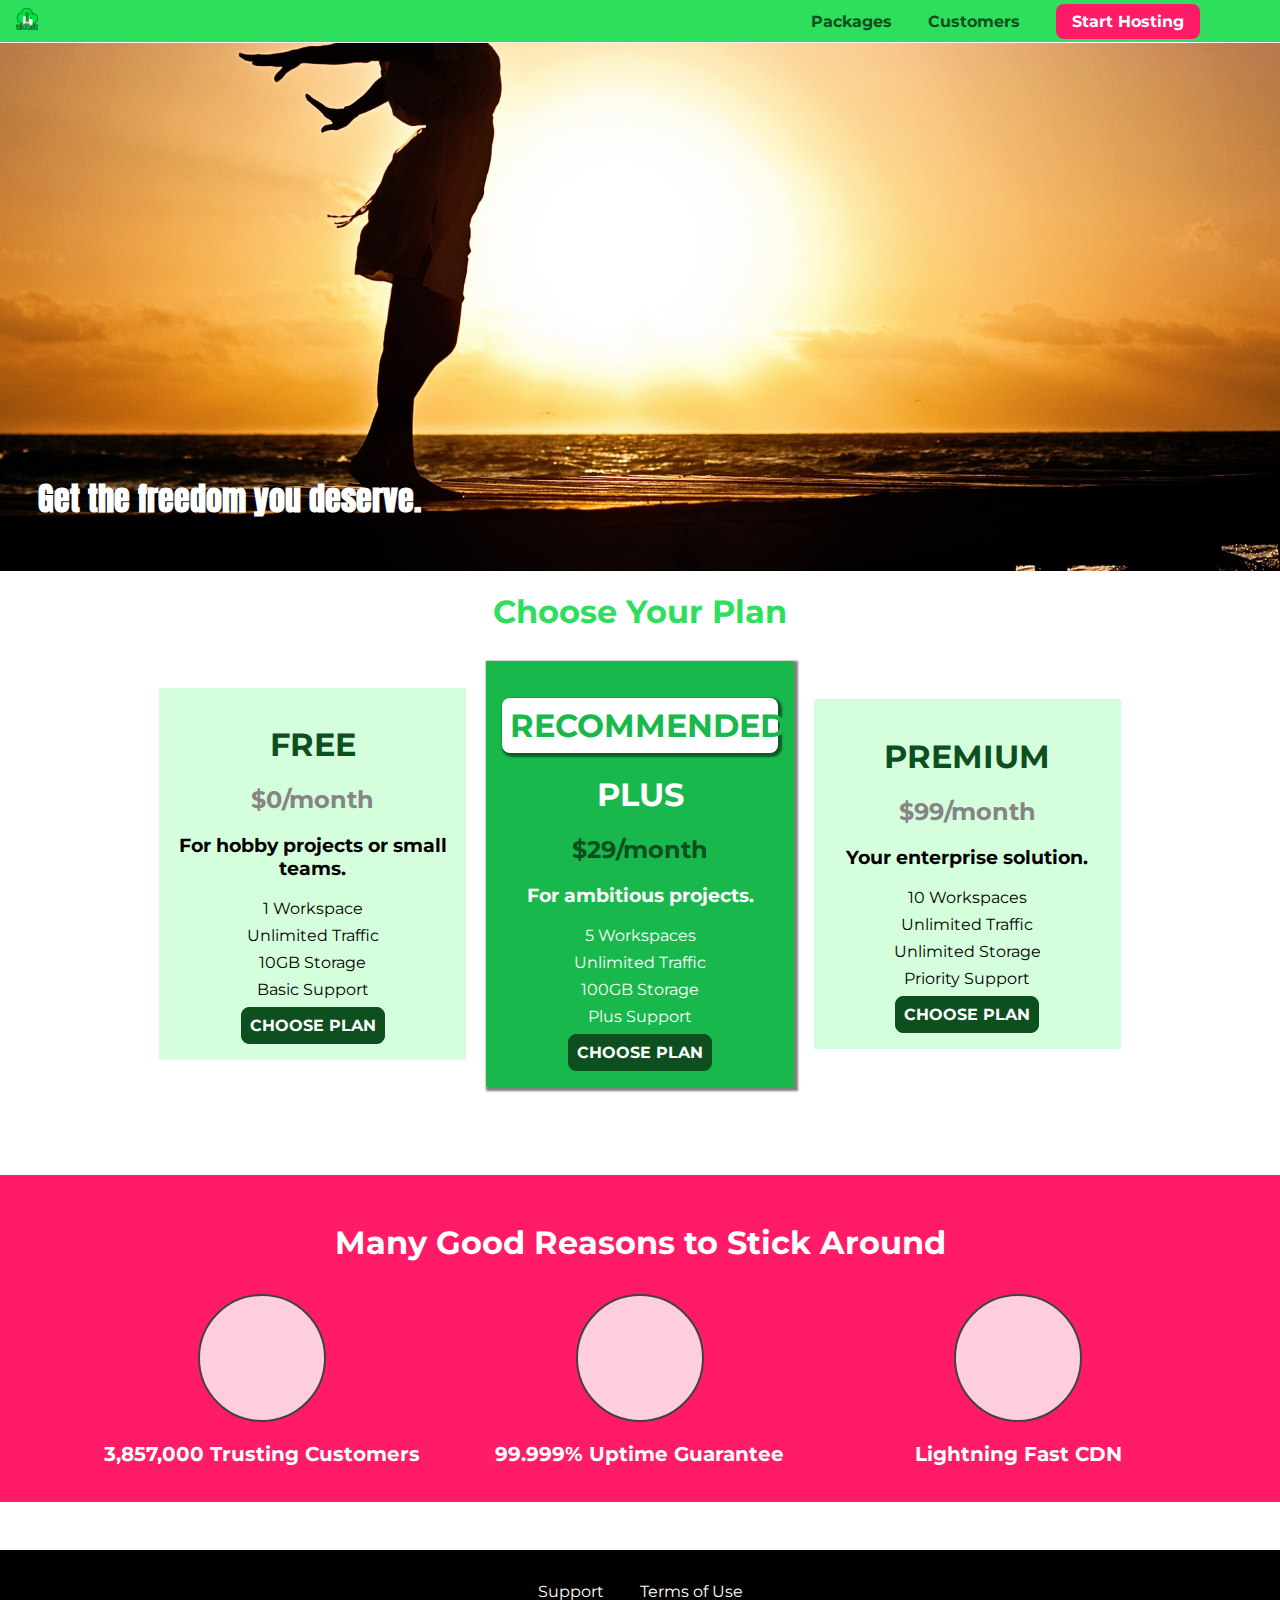
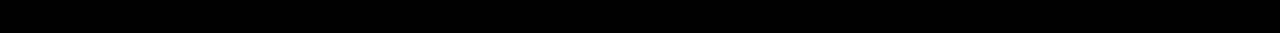
<file: background-images-02-using-the-background-shorthand-finished/index.html>
<!DOCTYPE html>
<html lang="en">
  <head>
    <meta charset="UTF-8" />
    <meta http-equiv="X-UA-Compatible" content="ie=edge" />
    <title>uHost</title>
    <link rel="shortcut icon" href="favicon.png" />
    <link
      href="https://fonts.googleapis.com/css?family=Anton"
      rel="stylesheet"
    />
    <link
      href="https://fonts.googleapis.com/css?family=Montserrat:400,700"
      rel="stylesheet"
    />
    <link rel="stylesheet" href="shared.css" />
    <link rel="stylesheet" href="main.css" />
  </head>

  <body>
    <header class="main-header">
      <div>
        <a href="index.html" class="main-header__brand">
          <img src="images/uhost-icon.png" alt="uHost" />
        </a>
      </div>
      <nav class="main-nav">
        <ul class="main-nav__items">
          <li class="main-nav__item">
            <a href="packages/index.html">Packages</a>
          </li>
          <li class="main-nav__item">
            <a href="customers/index.html">Customers</a>
          </li>
          <li class="main-nav__item main-nav__item--cta">
            <a href="start-hosting/index.html">Start Hosting</a>
          </li>
        </ul>
      </nav>
    </header>
    <main>
      <section id="product-overview">
        <h1>Get the freedom you deserve.</h1>
      </section>
      <section id="plans">
        <h1 class="section-title">Choose Your Plan</h1>
        <div class="plan__list">
          <article class="plan">
            <h1 class="plan__title">FREE</h1>
            <h2 class="plan__price">$0/month</h2>
            <h3>For hobby projects or small teams.</h3>
            <ul class="plan__features">
              <li class="plan__feature">1 Workspace</li>
              <li class="plan__feature">Unlimited Traffic</li>
              <li class="plan__feature">10GB Storage</li>
              <li class="plan__feature">Basic Support</li>
            </ul>
            <div>
              <button class="button">CHOOSE PLAN</button>
            </div>
          </article>
          <article class="plan plan--highlighted">
            <h1 class="plan__annotation">RECOMMENDED</h1>
            <h1 class="plan__title">PLUS</h1>
            <h2 class="plan__price">$29/month</h2>
            <h3>For ambitious projects.</h3>
            <ul class="plan__features">
              <li class="plan__feature">5 Workspaces</li>
              <li class="plan__feature">Unlimited Traffic</li>
              <li class="plan__feature">100GB Storage</li>
              <li class="plan__feature">Plus Support</li>
            </ul>
            <div>
              <button class="button">CHOOSE PLAN</button>
            </div>
          </article>
          <article class="plan">
            <h1 class="plan__title">PREMIUM</h1>
            <h2 class="plan__price">$99/month</h2>
            <h3>Your enterprise solution.</h3>
            <ul class="plan__features">
              <li class="plan__feature">10 Workspaces</li>
              <li class="plan__feature">Unlimited Traffic</li>
              <li class="plan__feature">Unlimited Storage</li>
              <li class="plan__feature">Priority Support</li>
            </ul>
            <div>
              <button class="button">CHOOSE PLAN</button>
            </div>
          </article>
        </div>
      </section>
      <section id="key-features">
        <h1 class="section-title">Many Good Reasons to Stick Around</h1>
        <ul class="key-feature__list">
          <li class="key-feature">
            <div class="key-feature__image"></div>
            <p class="key-feature__description">3,857,000 Trusting Customers</p>
          </li>
          <li class="key-feature">
            <div class="key-feature__image"></div>
            <p class="key-feature__description">99.999% Uptime Guarantee</p>
          </li>
          <li class="key-feature">
            <div class="key-feature__image"></div>
            <p class="key-feature__description">Lightning Fast CDN</p>
          </li>
        </ul>
      </section>
    </main>
    <footer class="main-footer">
      <nav>
        <ul class="main-footer__links">
          <li class="main-footer__link">
            <a href="#">Support</a>
          </li>
          <li class="main-footer__link">
            <a href="#">Terms of Use</a>
          </li>
        </ul>
      </nav>
    </footer>
  </body>
</html>
</file>
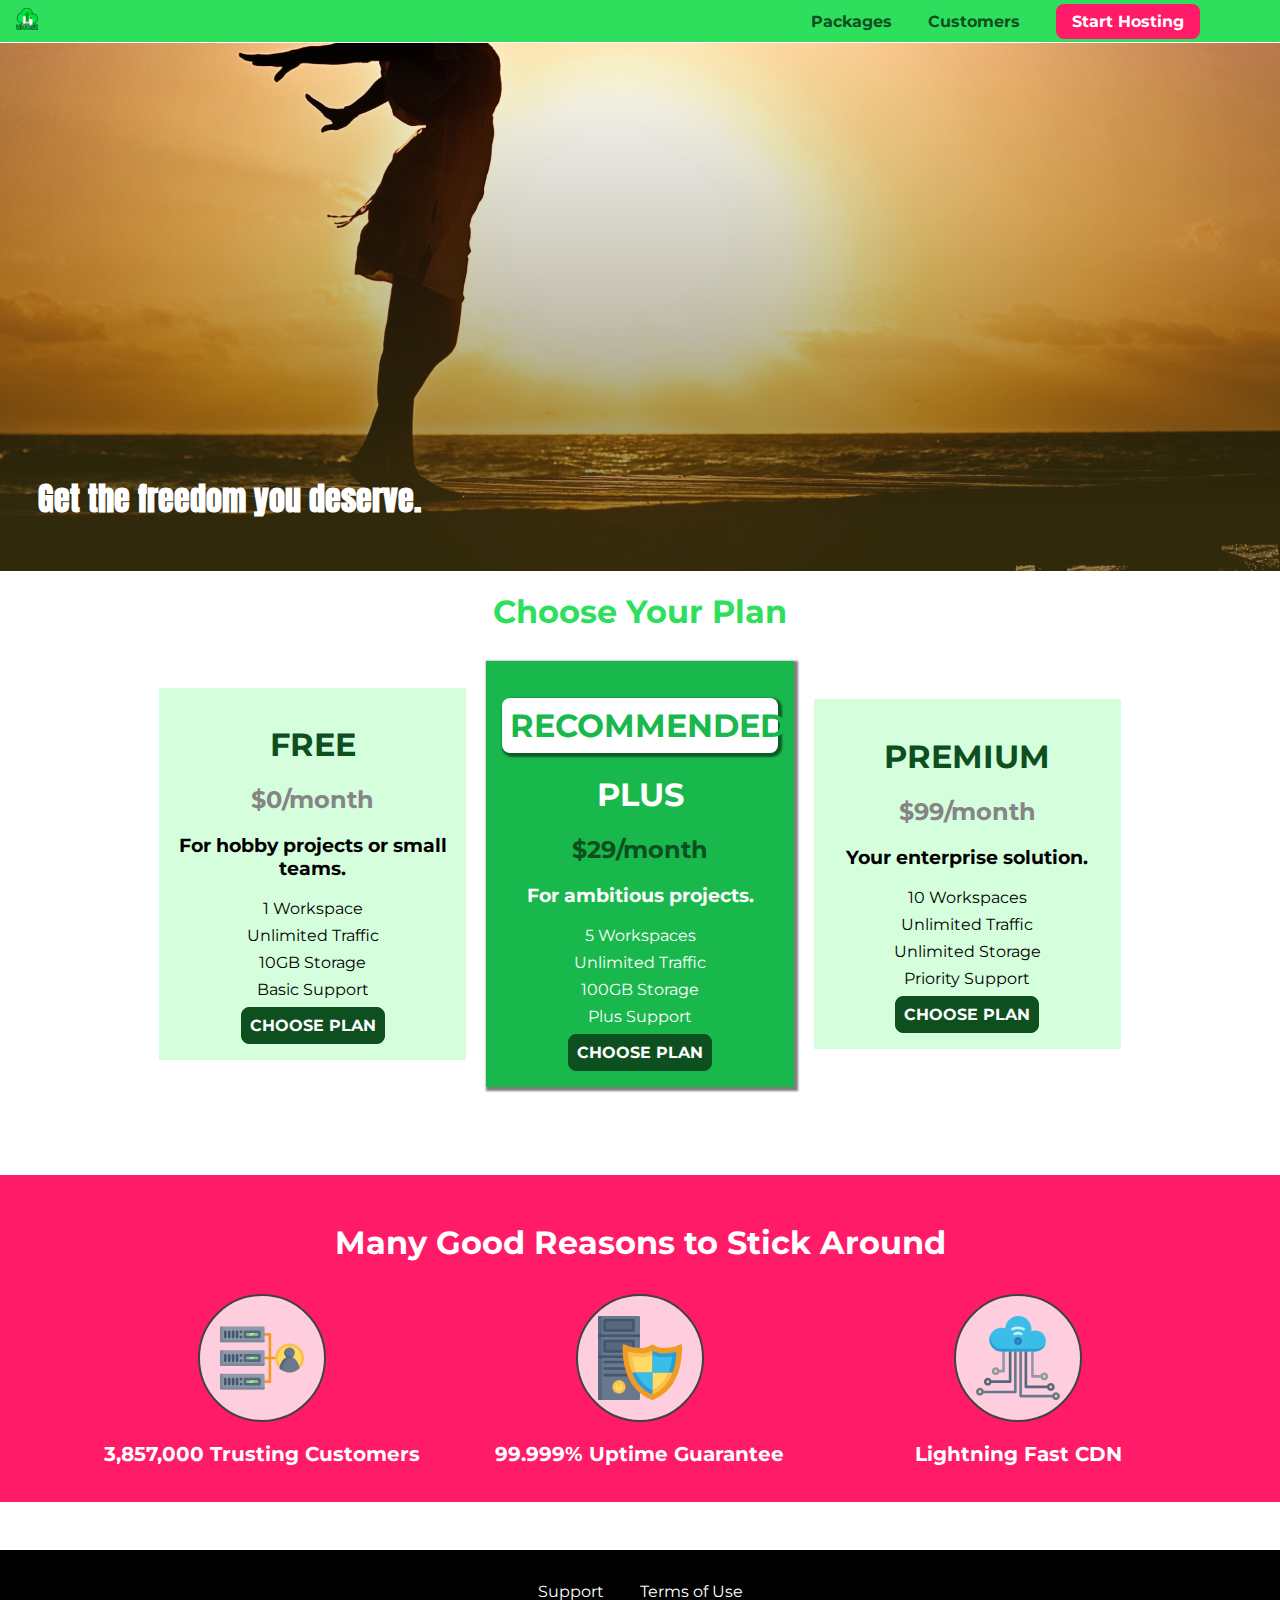
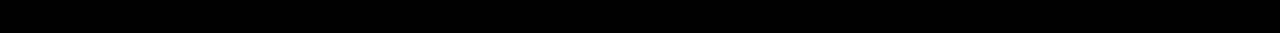
<file: background-images-04-adding-customer-page-finished/index.html>
<!DOCTYPE html>
<html lang="en">
  <head>
    <meta charset="UTF-8" />
    <meta http-equiv="X-UA-Compatible" content="ie=edge" />
    <title>uHost</title>
    <link rel="shortcut icon" href="favicon.png" />
    <link
      href="https://fonts.googleapis.com/css?family=Anton"
      rel="stylesheet"
    />
    <link
      href="https://fonts.googleapis.com/css?family=Montserrat:400,700"
      rel="stylesheet"
    />
    <link rel="stylesheet" href="shared.css" />
    <link rel="stylesheet" href="main.css" />
  </head>

  <body>
    <header class="main-header">
      <div>
        <a href="index.html" class="main-header__brand">
          <img
            src="images/uhost-icon.png"
            alt="uHost - Your favorite hosting company"
          />
        </a>
      </div>
      <nav class="main-nav">
        <ul class="main-nav__items">
          <li class="main-nav__item">
            <a href="packages/index.html">Packages</a>
          </li>
          <li class="main-nav__item">
            <a href="customers/index.html">Customers</a>
          </li>
          <li class="main-nav__item main-nav__item--cta">
            <a href="start-hosting/index.html">Start Hosting</a>
          </li>
        </ul>
      </nav>
    </header>
    <main>
      <section id="product-overview">
        <h1>Get the freedom you deserve.</h1>
      </section>
      <section id="plans">
        <h1 class="section-title">Choose Your Plan</h1>
        <div class="plan__list">
          <article class="plan">
            <h1 class="plan__title">FREE</h1>
            <h2 class="plan__price">$0/month</h2>
            <h3>For hobby projects or small teams.</h3>
            <ul class="plan__features">
              <li class="plan__feature">1 Workspace</li>
              <li class="plan__feature">Unlimited Traffic</li>
              <li class="plan__feature">10GB Storage</li>
              <li class="plan__feature">Basic Support</li>
            </ul>
            <div>
              <button class="button">CHOOSE PLAN</button>
            </div>
          </article>
          <article class="plan plan--highlighted">
            <h1 class="plan__annotation">RECOMMENDED</h1>
            <h1 class="plan__title">PLUS</h1>
            <h2 class="plan__price">$29/month</h2>
            <h3>For ambitious projects.</h3>
            <ul class="plan__features">
              <li class="plan__feature">5 Workspaces</li>
              <li class="plan__feature">Unlimited Traffic</li>
              <li class="plan__feature">100GB Storage</li>
              <li class="plan__feature">Plus Support</li>
            </ul>
            <div>
              <button class="button">CHOOSE PLAN</button>
            </div>
          </article>
          <article class="plan">
            <h1 class="plan__title">PREMIUM</h1>
            <h2 class="plan__price">$99/month</h2>
            <h3>Your enterprise solution.</h3>
            <ul class="plan__features">
              <li class="plan__feature">10 Workspaces</li>
              <li class="plan__feature">Unlimited Traffic</li>
              <li class="plan__feature">Unlimited Storage</li>
              <li class="plan__feature">Priority Support</li>
            </ul>
            <div>
              <button class="button">CHOOSE PLAN</button>
            </div>
          </article>
        </div>
      </section>
      <section id="key-features">
        <h1 class="section-title">Many Good Reasons to Stick Around</h1>
        <ul class="key-feature__list">
          <li class="key-feature">
            <div class="key-feature__image">
              <svg viewBox="0 0 512 512">
                <path
                  style="fill: #f09b24"
                  d="M344,248h-32V112c0-4.418-3.582-8-8-8h-40c-4.418,0-8,3.582-8,8s3.582,8,8,8h32v128h-32  c-4.418,0-8,3.582-8,8s3.582,8,8,8h32v128h-32c-4.418,0-8,3.582-8,8s3.582,8,8,8h40c4.418,0,8-3.582,8-8V264h32c4.418,0,8-3.582,8-8  S348.418,248,344,248z"
                />
                <path
                  style="fill: #8e9aa9"
                  d="M264,64H8c-4.418,0-8,3.582-8,8v80c0,4.418,3.582,8,8,8h256c4.418,0,8-3.582,8-8V72  C272,67.582,268.418,64,264,64z"
                />
                <path
                  style="fill: #7c899b"
                  d="M24,144c-4.418,0-8-3.582-8-8V64H8c-4.418,0-8,3.582-8,8v80c0,4.418,3.582,8,8,8h256  c4.418,0,8-3.582,8-8v-8H24z"
                />
                <rect
                  x="152"
                  y="96"
                  style="fill: #b8e3a8"
                  width="88"
                  height="32"
                />
                <g>
                  <polygon
                    style="fill: #7ec97d"
                    points="152,96 152,128 166,128 198,96  "
                  />
                  <polygon
                    style="fill: #7ec97d"
                    points="220,96 188,128 240,128 240,96  "
                  />
                </g>
                <path
                  style="fill: #56677e"
                  d="M240,136h-88c-4.418,0-8-3.582-8-8V96c0-4.418,3.582-8,8-8h88c4.418,0,8,3.582,8,8v32  C248,132.418,244.418,136,240,136z M160,120h72v-16h-72V120z"
                />
                <g>
                  <path
                    style="fill: #435670"
                    d="M32,136c-4.418,0-8-3.582-8-8V96c0-4.418,3.582-8,8-8s8,3.582,8,8v32C40,132.418,36.418,136,32,136z   "
                  />
                  <path
                    style="fill: #435670"
                    d="M56,136c-4.418,0-8-3.582-8-8V96c0-4.418,3.582-8,8-8s8,3.582,8,8v32C64,132.418,60.418,136,56,136z   "
                  />
                  <path
                    style="fill: #435670"
                    d="M80,136c-4.418,0-8-3.582-8-8V96c0-4.418,3.582-8,8-8s8,3.582,8,8v32C88,132.418,84.418,136,80,136z   "
                  />
                  <path
                    style="fill: #435670"
                    d="M104,136c-4.418,0-8-3.582-8-8V96c0-4.418,3.582-8,8-8s8,3.582,8,8v32   C112,132.418,108.418,136,104,136z"
                  />
                  <path
                    style="fill: #435670"
                    d="M128,105c-4.418,0-8-3.582-8-8v-1c0-4.418,3.582-8,8-8s8,3.582,8,8v1   C136,101.418,132.418,105,128,105z"
                  />
                  <path
                    style="fill: #435670"
                    d="M128,136c-4.418,0-8-3.582-8-8v-1c0-4.418,3.582-8,8-8s8,3.582,8,8v1   C136,132.418,132.418,136,128,136z"
                  />
                </g>
                <path
                  style="fill: #8e9aa9"
                  d="M264,208H8c-4.418,0-8,3.582-8,8v80c0,4.418,3.582,8,8,8h256c4.418,0,8-3.582,8-8v-80  C272,211.582,268.418,208,264,208z"
                />
                <path
                  style="fill: #7c899b"
                  d="M24,288c-4.418,0-8-3.582-8-8v-72H8c-4.418,0-8,3.582-8,8v80c0,4.418,3.582,8,8,8h256  c4.418,0,8-3.582,8-8v-8H24z"
                />
                <rect
                  x="152"
                  y="240"
                  style="fill: #b8e3a8"
                  width="88"
                  height="32"
                />
                <g>
                  <polygon
                    style="fill: #7ec97d"
                    points="152,240 152,272 166,272 198,240  "
                  />
                  <polygon
                    style="fill: #7ec97d"
                    points="220,240 188,272 240,272 240,240  "
                  />
                </g>
                <path
                  style="fill: #56677e"
                  d="M240,280h-88c-4.418,0-8-3.582-8-8v-32c0-4.418,3.582-8,8-8h88c4.418,0,8,3.582,8,8v32  C248,276.418,244.418,280,240,280z M160,264h72v-16h-72V264z"
                />
                <g>
                  <path
                    style="fill: #435670"
                    d="M32,280c-4.418,0-8-3.582-8-8v-32c0-4.418,3.582-8,8-8s8,3.582,8,8v32C40,276.418,36.418,280,32,280   z"
                  />
                  <path
                    style="fill: #435670"
                    d="M56,280c-4.418,0-8-3.582-8-8v-32c0-4.418,3.582-8,8-8s8,3.582,8,8v32C64,276.418,60.418,280,56,280   z"
                  />
                  <path
                    style="fill: #435670"
                    d="M80,280c-4.418,0-8-3.582-8-8v-32c0-4.418,3.582-8,8-8s8,3.582,8,8v32C88,276.418,84.418,280,80,280   z"
                  />
                  <path
                    style="fill: #435670"
                    d="M104,280c-4.418,0-8-3.582-8-8v-32c0-4.418,3.582-8,8-8s8,3.582,8,8v32   C112,276.418,108.418,280,104,280z"
                  />
                  <path
                    style="fill: #435670"
                    d="M128,249c-4.418,0-8-3.582-8-8v-1c0-4.418,3.582-8,8-8s8,3.582,8,8v1   C136,245.418,132.418,249,128,249z"
                  />
                  <path
                    style="fill: #435670"
                    d="M128,280c-4.418,0-8-3.582-8-8v-1c0-4.418,3.582-8,8-8s8,3.582,8,8v1   C136,276.418,132.418,280,128,280z"
                  />
                </g>
                <path
                  style="fill: #8e9aa9"
                  d="M264,352H8c-4.418,0-8,3.582-8,8v80c0,4.418,3.582,8,8,8h256c4.418,0,8-3.582,8-8v-80  C272,355.582,268.418,352,264,352z"
                />
                <path
                  style="fill: #7c899b"
                  d="M24,432c-4.418,0-8-3.582-8-8v-72H8c-4.418,0-8,3.582-8,8v80c0,4.418,3.582,8,8,8h256  c4.418,0,8-3.582,8-8v-8H24z"
                />
                <rect
                  x="152"
                  y="384"
                  style="fill: #b8e3a8"
                  width="88"
                  height="32"
                />
                <g>
                  <polygon
                    style="fill: #7ec97d"
                    points="152,384 152,416 166,416 198,384  "
                  />
                  <polygon
                    style="fill: #7ec97d"
                    points="220,384 188,416 240,416 240,384  "
                  />
                </g>
                <path
                  style="fill: #56677e"
                  d="M240,424h-88c-4.418,0-8-3.582-8-8v-32c0-4.418,3.582-8,8-8h88c4.418,0,8,3.582,8,8v32  C248,420.418,244.418,424,240,424z M160,408h72v-16h-72V408z"
                />
                <g>
                  <path
                    style="fill: #435670"
                    d="M32,424c-4.418,0-8-3.582-8-8v-32c0-4.418,3.582-8,8-8s8,3.582,8,8v32C40,420.418,36.418,424,32,424   z"
                  />
                  <path
                    style="fill: #435670"
                    d="M56,424c-4.418,0-8-3.582-8-8v-32c0-4.418,3.582-8,8-8s8,3.582,8,8v32C64,420.418,60.418,424,56,424   z"
                  />
                  <path
                    style="fill: #435670"
                    d="M80,424c-4.418,0-8-3.582-8-8v-32c0-4.418,3.582-8,8-8s8,3.582,8,8v32C88,420.418,84.418,424,80,424   z"
                  />
                  <path
                    style="fill: #435670"
                    d="M104,424c-4.418,0-8-3.582-8-8v-32c0-4.418,3.582-8,8-8s8,3.582,8,8v32   C112,420.418,108.418,424,104,424z"
                  />
                  <path
                    style="fill: #435670"
                    d="M128,393c-4.418,0-8-3.582-8-8v-1c0-4.418,3.582-8,8-8s8,3.582,8,8v1   C136,389.418,132.418,393,128,393z"
                  />
                  <path
                    style="fill: #435670"
                    d="M128,424c-4.418,0-8-3.582-8-8v-1c0-4.418,3.582-8,8-8s8,3.582,8,8v1   C136,420.418,132.418,424,128,424z"
                  />
                </g>
                <path
                  style="fill: #f7c14d"
                  d="M424,168c-48.523,0-88,39.477-88,88s39.477,88,88,88s88-39.477,88-88S472.523,168,424,168z"
                />
                <path
                  style="fill: #ffdb66"
                  d="M424,184c-39.701,0-72,32.299-72,72s32.299,72,72,72s72-32.299,72-72S463.701,184,424,184z"
                />
                <path
                  style="fill: #69788d"
                  d="M484.893,314.16C476.393,274.588,451.922,248,424,248s-52.393,26.588-60.893,66.16  c-0.605,2.82,0.354,5.749,2.511,7.664C381.731,336.124,402.465,344,424,344s42.269-7.876,58.381-22.176  C484.539,319.909,485.498,316.98,484.893,314.16z"
                />
                <path
                  style="fill: #56677e"
                  d="M434.053,249.171C430.768,248.403,427.411,248,424,248c-27.922,0-52.393,26.588-60.893,66.16  c-0.605,2.82,0.354,5.749,2.511,7.664c3.383,3.002,6.979,5.703,10.734,8.125C384.904,286.243,407.373,255.378,434.053,249.171z"
                />
                <path
                  style="fill: #69788d"
                  d="M424,192c-17.645,0-32,14.355-32,32s14.355,32,32,32s32-14.355,32-32S441.645,192,424,192z"
                />
                <path
                  style="fill: #56677e"
                  d="M432,248c-17.645,0-32-14.355-32-32c0-6.783,2.128-13.076,5.742-18.258  C397.444,203.53,392,213.138,392,224c0,17.645,14.355,32,32,32c10.862,0,20.471-5.444,26.258-13.742  C445.076,245.872,438.783,248,432,248z"
                />
              </svg>
            </div>
            <p class="key-feature__description">3,857,000 Trusting Customers</p>
          </li>
          <li class="key-feature">
            <div class="key-feature__image">
              <svg viewBox="0 0 512 512">
                <path
                  style="fill: #69788d"
                  d="M248,0H8C3.582,0,0,3.582,0,8v496c0,4.418,3.582,8,8,8h240c4.418,0,8-3.582,8-8V8  C256,3.582,252.418,0,248,0z"
                />
                <path
                  style="fill: #56677e"
                  d="M24,504V8c0-4.418,3.582-8,8-8H8C3.582,0,0,3.582,0,8v496c0,4.418,3.582,8,8,8h24  C27.582,512,24,508.418,24,504z"
                />
                <g>
                  <rect
                    x="0"
                    y="112"
                    style="fill: #435670"
                    width="256"
                    height="16"
                  />
                  <rect
                    x="0"
                    y="240"
                    style="fill: #435670"
                    width="256"
                    height="16"
                  />
                </g>
                <path
                  style="fill: #f7c14d"
                  d="M128,392c-22.056,0-40,17.944-40,40s17.944,40,40,40s40-17.944,40-40S150.056,392,128,392z"
                />
                <path
                  style="fill: #ffdb66"
                  d="M128,408c-13.233,0-24,10.767-24,24s10.767,24,24,24s24-10.767,24-24S141.233,408,128,408z"
                />
                <path
                  style="fill: #f7c14d"
                  d="M128,392c-2.739,0-5.414,0.278-8,0.805V424c0,4.418,3.582,8,8,8c4.418,0,8-3.582,8-8v-31.195  C133.414,392.278,130.739,392,128,392z"
                />
                <g>
                  <path
                    style="fill: #435670"
                    d="M216,288H40c-4.418,0-8-3.582-8-8s3.582-8,8-8h176c4.418,0,8,3.582,8,8S220.418,288,216,288z"
                  />
                  <path
                    style="fill: #435670"
                    d="M216,328H40c-4.418,0-8-3.582-8-8s3.582-8,8-8h176c4.418,0,8,3.582,8,8S220.418,328,216,328z"
                  />
                  <path
                    style="fill: #435670"
                    d="M216,368H40c-4.418,0-8-3.582-8-8s3.582-8,8-8h176c4.418,0,8,3.582,8,8S220.418,368,216,368z"
                  />
                  <path
                    style="fill: #435670"
                    d="M216,16H40c-4.418,0-8,3.582-8,8v64c0,4.418,3.582,8,8,8h176c4.418,0,8-3.582,8-8V24   C224,19.582,220.418,16,216,16z"
                  />
                </g>
                <rect
                  x="48"
                  y="32"
                  style="fill: #56677e"
                  width="160"
                  height="48"
                />
                <path
                  style="fill: #435670"
                  d="M216,144H40c-4.418,0-8,3.582-8,8v64c0,4.418,3.582,8,8,8h176c4.418,0,8-3.582,8-8v-64  C224,147.582,220.418,144,216,144z"
                />
                <rect
                  x="48"
                  y="160"
                  style="fill: #56677e"
                  width="160"
                  height="48"
                />
                <path
                  style="fill: #f09b24"
                  d="M511.747,180.237c-0.194-6.537-8.107-10.107-13.135-5.894c-5.6,4.693-42.904,21.282-98.514,21.282  c-33.45,0-64.625-20.999-64.929-21.206c-2.9-1.991-6.764-1.85-9.512,0.346c-2.677,2.135-27.201,20.86-63.793,20.86  c-55.607,0-92.914-16.589-98.515-21.282c-5.028-4.211-12.941-0.645-13.135,5.894c-1.634,54.834,4.655,105.941,18.693,151.903  c12.096,39.604,29.759,74.047,52.497,102.373c27.538,34.304,62.743,59.882,104.66,76.045c3.069,1.918,6.757,1.921,9.83,0  c41.917-16.163,77.122-41.741,104.66-76.045c22.738-28.326,40.401-62.77,52.497-102.373  C507.092,286.179,513.381,235.071,511.747,180.237z"
                />
                <path
                  style="fill: #f7c14d"
                  d="M476.21,221.226c-1.953-1.631-4.568-2.235-7.036-1.628c-21.686,5.327-44.926,8.028-69.075,8.028  c-25.926,0-49.633-8.975-64.955-16.504c-2.307-1.134-5.016-1.091-7.284,0.116c-14.059,7.477-36.919,16.388-65.994,16.388  c-24.153,0-47.394-2.701-69.075-8.028c-5.155-1.268-10.221,2.966-9.894,8.261c2.077,33.693,7.668,65.635,16.616,94.935  c22.774,74.565,66.139,126.334,128.888,153.868c2.032,0.891,4.397,0.891,6.43,0c61.777-27.107,104.716-78.876,127.62-153.868  c8.948-29.3,14.539-61.241,16.616-94.935C479.224,225.319,478.163,222.856,476.21,221.226z"
                />
                <path
                  style="fill: #ffdb66"
                  d="M331.609,451.727c-52.604-25.289-89.304-70.987-109.144-135.944  c-6.532-21.39-11.162-44.336-13.82-68.447c17.133,2.852,34.952,4.291,53.22,4.291c29.394,0,53.376-7.793,69.978-15.561  c17.44,7.736,41.656,15.561,68.256,15.561c18.267,0,36.085-1.439,53.219-4.291c-2.659,24.112-7.288,47.06-13.82,68.448  C419.545,381.108,383.27,426.805,331.609,451.727z"
                />
                <g>
                  <path
                    style="fill: #2c9dd4"
                    d="M479.066,227.858c0.157-2.539-0.903-5.002-2.856-6.633s-4.568-2.235-7.036-1.628   c-21.686,5.327-44.926,8.028-69.075,8.028c-25.926,0-49.633-8.975-64.955-16.504c-1.057-0.52-2.2-0.78-3.345-0.806l-0.072,133.351   h123.601c2.556-6.746,4.933-13.702,7.123-20.874C471.398,293.493,476.989,261.552,479.066,227.858z"
                  />
                  <path
                    style="fill: #2c9dd4"
                    d="M206.658,343.667c24.153,63.42,65.028,108.108,121.743,132.995c1.031,0.452,2.147,0.673,3.263,0.666   l0.063-133.661H206.658z"
                  />
                </g>
                <g>
                  <path
                    style="fill: #3cbde8"
                    d="M439.497,315.783c6.532-21.389,11.161-44.336,13.82-68.448c-17.134,2.852-34.952,4.291-53.219,4.291   c-26.6,0-50.815-7.824-68.256-15.561l-0.116,107.601h97.758C433.179,334.807,436.524,325.518,439.497,315.783z"
                  />
                  <path
                    style="fill: #3cbde8"
                    d="M232.523,343.667c21.144,50.298,54.363,86.56,99.087,108.06l0.117-108.06H232.523z"
                  />
                </g>
              </svg>
            </div>
            <p class="key-feature__description">99.999% Uptime Guarantee</p>
          </li>
          <li class="key-feature">
            <div class="key-feature__image">
              <svg viewBox="0 0 512 512">
                <path
                  style="fill: #8e9aa9"
                  d="M168,200c-4.418,0-8,3.582-8,8v120h-17.376c-3.302-9.311-12.194-16-22.624-16  c-13.234,0-24,10.767-24,24s10.766,24,24,24c10.429,0,19.321-6.689,22.624-16H168c4.418,0,8-3.582,8-8V208  C176,203.582,172.418,200,168,200z"
                />
                <path
                  style="fill: #ffdb66"
                  d="M120,328c-4.411,0-8,3.589-8,8s3.589,8,8,8s8-3.589,8-8S124.411,328,120,328z"
                />
                <path
                  style="fill: #56677e"
                  d="M208,200c-4.418,0-8,3.582-8,8v184H94.624C91.322,382.689,82.43,376,72,376  c-13.234,0-24,10.767-24,24s10.766,24,24,24c10.429,0,19.321-6.689,22.624-16H208c4.418,0,8-3.582,8-8V208  C216,203.582,212.418,200,208,200z"
                />
                <path
                  style="fill: #ffdb66"
                  d="M72,392c-4.411,0-8,3.589-8,8s3.589,8,8,8s8-3.589,8-8S76.411,392,72,392z"
                />
                <path
                  style="fill: #69788d"
                  d="M240,208c-4.418,0-8,3.582-8,8v239H47.24c-2.671-10.34-12.078-18-23.24-18c-13.234,0-24,10.767-24,24  s10.766,24,24,24c9.666,0,18.009-5.747,21.809-14H240c4.418,0,8-3.582,8-8V216C248,211.582,244.418,208,240,208z"
                />
                <path
                  style="fill: #ffdb66"
                  d="M24,453c-4.411,0-8,3.589-8,8s3.589,8,8,8s8-3.589,8-8S28.411,453,24,453z"
                />
                <path
                  style="fill: #69788d"
                  d="M488,464c-10.429,0-19.321,6.689-22.624,16H280V208c0-4.418-3.582-8-8-8s-8,3.582-8,8v280  c0,4.418,3.582,8,8,8h193.376c3.302,9.311,12.194,16,22.624,16c13.234,0,24-10.767,24-24S501.234,464,488,464z"
                />
                <path
                  style="fill: #ffdb66"
                  d="M488,480c-4.411,0-8,3.589-8,8s3.589,8,8,8s8-3.589,8-8S492.411,480,488,480z"
                />
                <path
                  style="fill: #56677e"
                  d="M456,408c-10.429,0-19.321,6.689-22.624,16H312V208c0-4.418-3.582-8-8-8s-8,3.582-8,8v224  c0,4.418,3.582,8,8,8h129.376c3.302,9.311,12.194,16,22.624,16c13.234,0,24-10.767,24-24S469.234,408,456,408z"
                />
                <path
                  style="fill: #ffdb66"
                  d="M456,424c-4.411,0-8,3.589-8,8s3.589,8,8,8s8-3.589,8-8S460.411,424,456,424z"
                />
                <path
                  style="fill: #8e9aa9"
                  d="M416,344c-10.429,0-19.321,6.689-22.624,16H352V208c0-4.418-3.582-8-8-8s-8,3.582-8,8v160  c0,4.418,3.582,8,8,8h49.376c3.302,9.311,12.194,16,22.624,16c13.234,0,24-10.767,24-24S429.234,344,416,344z"
                />
                <path
                  style="fill: #ffdb66"
                  d="M416,360c-4.411,0-8,3.589-8,8s3.589,8,8,8s8-3.589,8-8S420.411,360,416,360z"
                />
                <path
                  style="fill: #3cbde8"
                  d="M362,88c-8.741,0-17.231,1.751-25.06,5.085C337.646,88.797,338,84.43,338,80  c0-44.112-35.888-80-80-80c-42.823,0-77.895,33.816-79.909,76.149C170.393,73.415,162.244,72,154,72c-39.701,0-72,32.299-72,72  s32.299,72,72,72h208c35.29,0,64-28.71,64-64S397.29,88,362,88z"
                />
                <path
                  style="fill: #2c9dd4"
                  d="M368,200H160c-39.701,0-72-32.299-72-72c0-5.863,0.721-11.559,2.05-17.019  C84.918,120.88,82,132.102,82,144c0,39.701,32.299,72,72,72h208c30.389,0,55.88-21.296,62.379-49.743  C413.565,186.327,392.352,200,368,200z"
                />
                <path
                  style="fill: #2a7db5"
                  d="M256,128c-13.234,0-24,10.767-24,24s10.766,24,24,24c13.233,0,24-10.767,24-24S269.233,128,256,128z"
                />
                <path
                  style="fill: #2c9dd4"
                  d="M256,144c-4.411,0-8,3.589-8,8s3.589,8,8,8c4.411,0,8-3.589,8-8S260.411,144,256,144z"
                />
                <g>
                  <path
                    style="fill: #c5f1fa"
                    d="M221.755,87.695c-2.994,0-5.864-1.688-7.233-4.572c-1.894-3.991-0.194-8.763,3.798-10.657   C230.157,66.849,242.834,64,256,64c13.166,0,25.844,2.849,37.68,8.466c3.992,1.895,5.692,6.666,3.798,10.657   s-6.666,5.692-10.657,3.798C277.144,82.328,266.774,80,256,80c-10.774,0-21.144,2.328-30.821,6.921   C224.072,87.446,222.904,87.695,221.755,87.695z"
                  />
                  <path
                    style="fill: #c5f1fa"
                    d="M276.545,116.618c-1.148,0-2.316-0.249-3.424-0.774C267.745,113.293,261.985,112,256,112   c-5.985,0-11.745,1.293-17.121,3.844c-3.991,1.895-8.763,0.192-10.657-3.798c-1.894-3.992-0.193-8.764,3.798-10.657   C239.557,97.813,247.625,96,256,96c8.376,0,16.444,1.813,23.98,5.389c3.991,1.894,5.692,6.665,3.798,10.657   C282.41,114.93,279.539,116.618,276.545,116.618z"
                  />
                </g>
              </svg>
            </div>
            <p class="key-feature__description">Lightning Fast CDN</p>
          </li>
        </ul>
      </section>
    </main>
    <footer class="main-footer">
      <nav>
        <ul class="main-footer__links">
          <li class="main-footer__link">
            <a href="#">Support</a>
          </li>
          <li class="main-footer__link">
            <a href="#">Terms of Use</a>
          </li>
        </ul>
      </nav>
    </footer>
  </body>
</html>
</file>
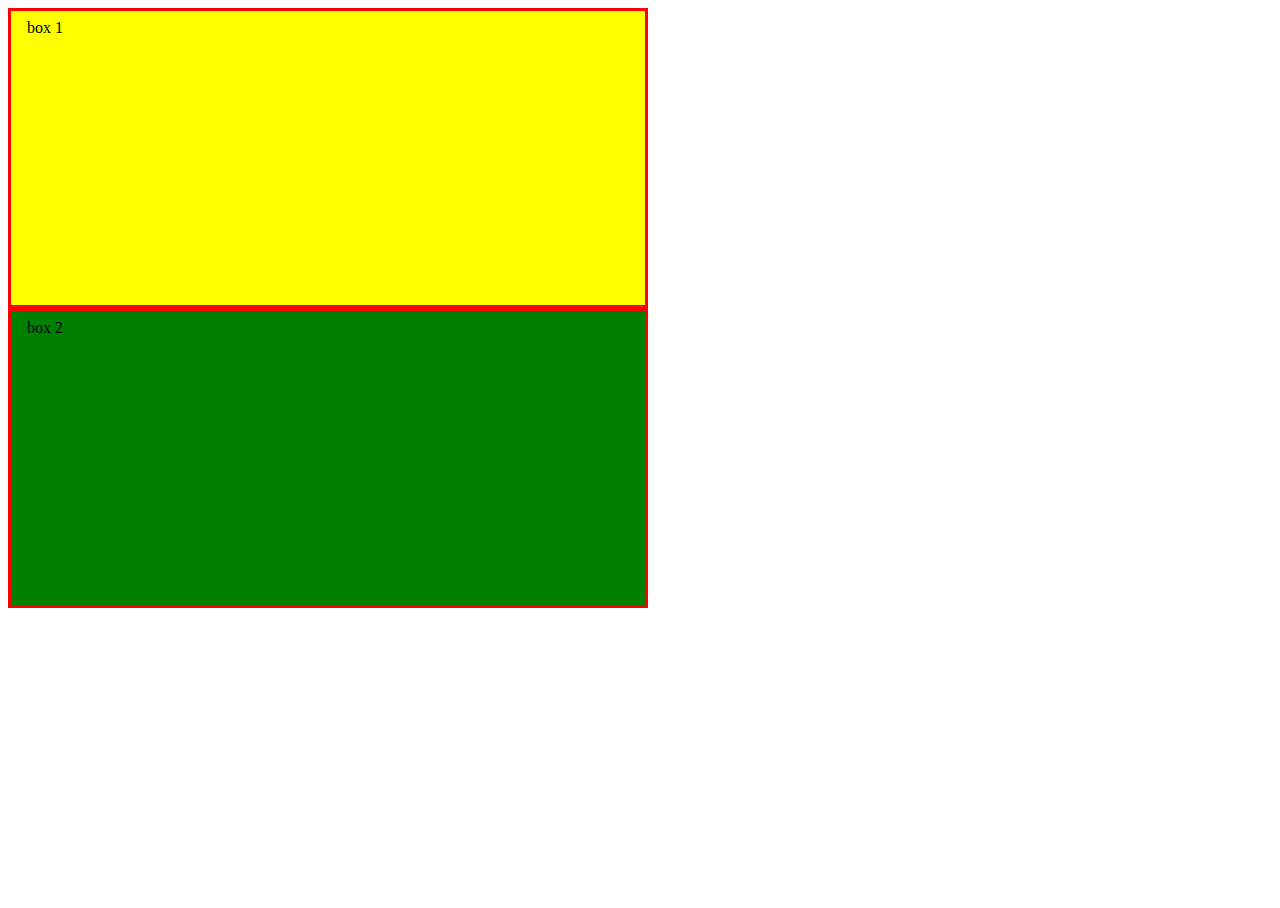
<file: css-practice-2/index.html>
<!DOCTYPE html>
<html lang="en">
  <head>
    <meta charset="UTF-8" />
    <meta http-equiv="X-UA-Compatible" content="ie=edge" />
    <title>uHost</title>
    <link rel="shortcut icon" href="favicon.png" />
    <link
      href="https://fonts.googleapis.com/css?family=Anton"
      rel="stylesheet"
    />
    <link
      href="https://fonts.googleapis.com/css?family=Montserrat:400,700"
      rel="stylesheet"
    />
    <link rel="stylesheet" href="style.css" />
  </head>

  <body>
    <div class="box1 xyz">box 1</div>
    <div class="box2 xyz">box 2</div>
  </body>
</html>
</file>
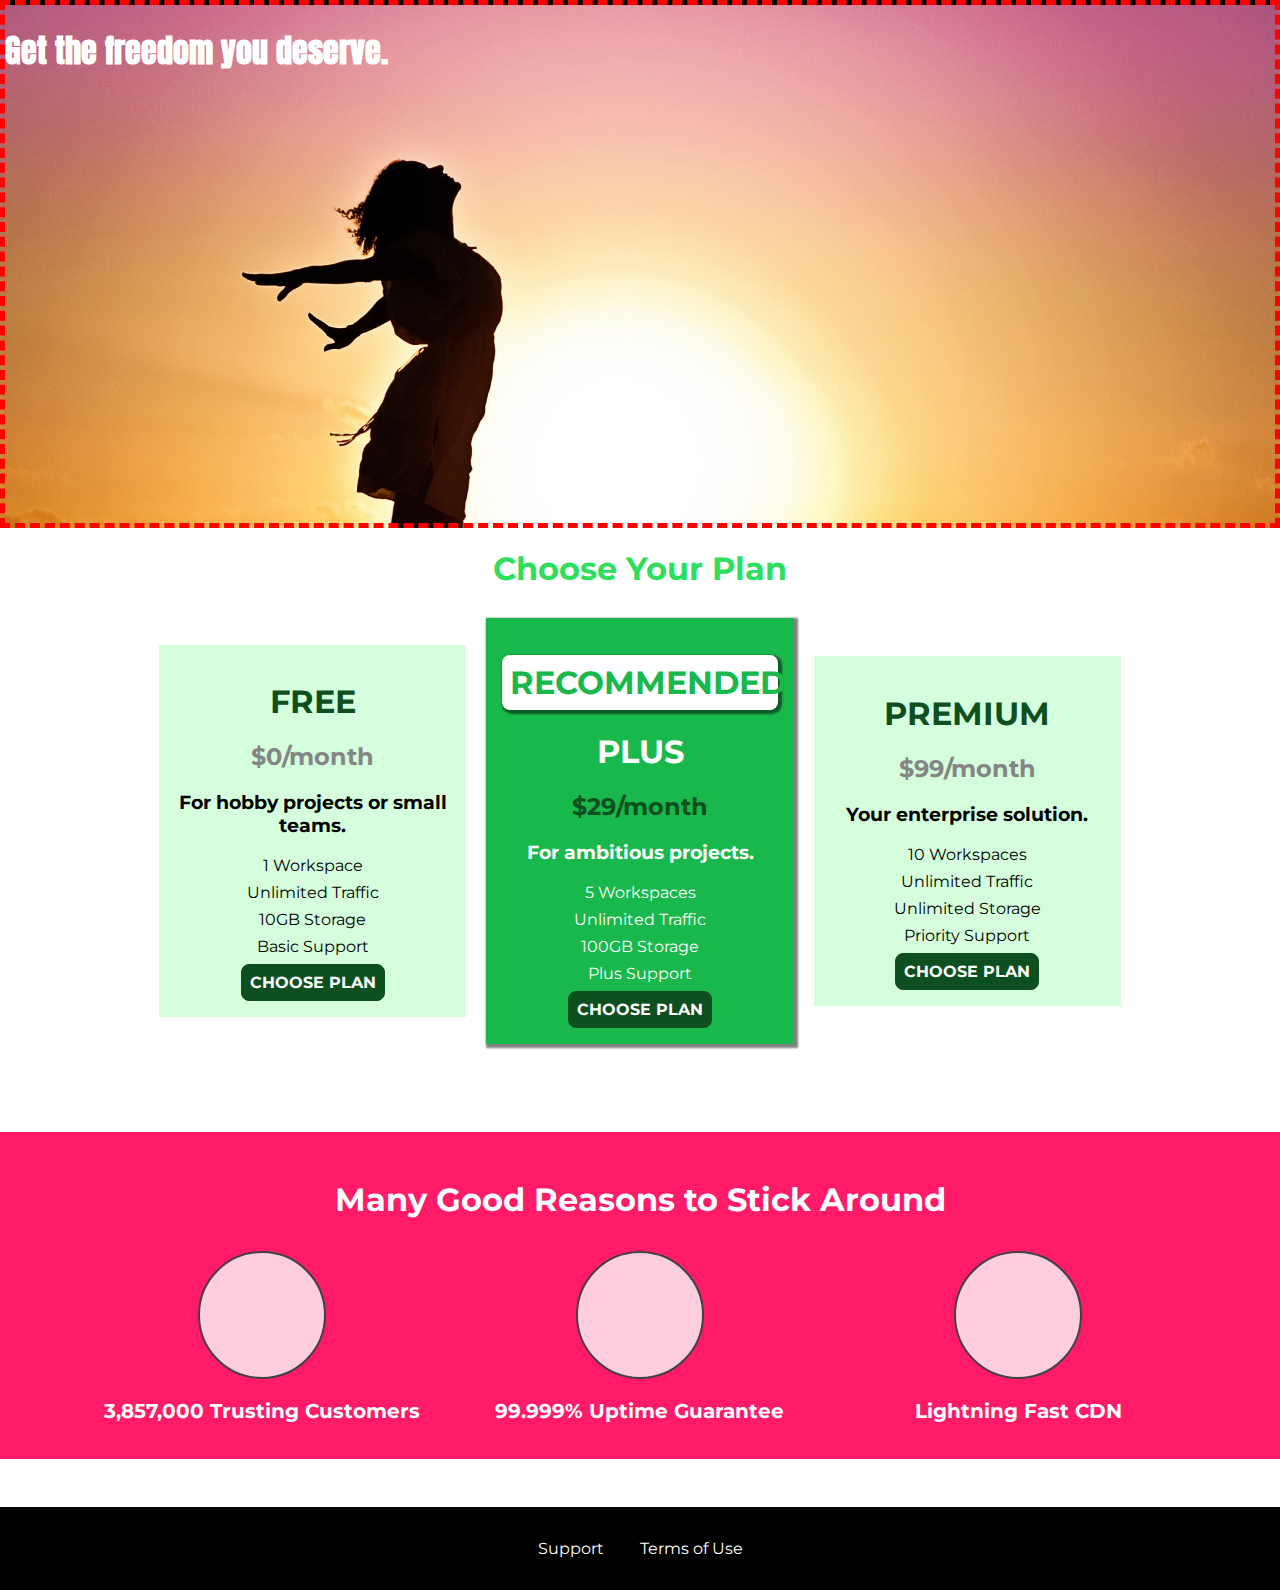
<file: position-01-why-positioning-improves-our-website-starting-code/index.html>
<!DOCTYPE html>
<html lang="en">

<head>
    <meta charset="UTF-8">
    <meta http-equiv="X-UA-Compatible" content="ie=edge">
    <title>uHost</title>
    <link rel="shortcut icon" href="favicon.png">
    <link href="https://fonts.googleapis.com/css?family=Anton" rel="stylesheet">
    <link href="https://fonts.googleapis.com/css?family=Montserrat:400,700" rel="stylesheet">
    <link rel="stylesheet" href="shared.css">
    <link rel="stylesheet" href="main.css">
</head>

<body>
    <header class="main-header">
        <div>
            <a href="index.html" class="main-header__brand">
                uHost
            </a>
        </div>
        <nav class="main-nav">
            <ul class="main-nav__items">
                <li class="main-nav__item">
                    <a href="packages/index.html">Packages</a>
                </li>
                <li class="main-nav__item">
                    <a href="customers/index.html">Customers</a>
                </li>
                <li class="main-nav__item main-nav__item--cta">
                    <a href="start-hosting/index.html">Start Hosting</a>
                </li>
            </ul>
        </nav>
    </header>
    <main>
        <section id="product-overview">
            <h1>Get the freedom you deserve.</h1>
        </section>
        <section id="plans">
            <h1 class="section-title">Choose Your Plan</h1>
            <div class="plan__list">
                <article class="plan">
                    <h1 class="plan__title">FREE</h1>
                    <h2 class="plan__price">$0/month</h2>
                    <h3>For hobby projects or small teams.</h3>
                    <ul class="plan__features">
                        <li class="plan__feature">1 Workspace</li>
                        <li class="plan__feature">Unlimited Traffic</li>
                        <li class="plan__feature">10GB Storage</li>
                        <li class="plan__feature">Basic Support</li>
                    </ul>
                    <div>
                        <button class="button">CHOOSE PLAN</button>
                    </div>
                </article>
                <article class="plan plan--highlighted">
                    <h1 class="plan__annotation">RECOMMENDED</h1>
                    <h1 class="plan__title">PLUS</h1>
                    <h2 class="plan__price">$29/month</h2>
                    <h3>For ambitious projects.</h3>
                    <ul class="plan__features">
                        <li class="plan__feature">5 Workspaces</li>
                        <li class="plan__feature">Unlimited Traffic</li>
                        <li class="plan__feature">100GB Storage</li>
                        <li class="plan__feature">Plus Support</li>
                    </ul>
                    <div>
                        <button class="button">CHOOSE PLAN</button>
                    </div>
                </article>
                <article class="plan">
                    <h1 class="plan__title">PREMIUM</h1>
                    <h2 class="plan__price">$99/month</h2>
                    <h3>Your enterprise solution.</h3>
                    <ul class="plan__features">
                        <li class="plan__feature">10 Workspaces</li>
                        <li class="plan__feature">Unlimited Traffic</li>
                        <li class="plan__feature">Unlimited Storage</li>
                        <li class="plan__feature">Priority Support</li>
                    </ul>
                    <div>
                        <button class="button">CHOOSE PLAN</button>
                    </div>
                </article>
            </div>
        </section>
        <section id="key-features">
            <h1 class="section-title">Many Good Reasons to Stick Around</h1>
            <ul class="key-feature__list">
                <li class="key-feature">
                    <div class="key-feature__image">

                    </div>
                    <p class="key-feature__description">3,857,000 Trusting Customers</p>
                </li>
                <li class="key-feature">
                    <div class="key-feature__image">

                    </div>
                    <p class="key-feature__description">99.999% Uptime Guarantee</p>
                </li>
                <li class="key-feature">
                    <div class="key-feature__image">

                    </div>
                    <p class="key-feature__description">Lightning Fast CDN</p>
                </li>
            </ul>
        </section>
    </main>
    <footer class="main-footer">
        <nav>
            <ul class="main-footer__links">
                <li class="main-footer__link">
                    <a href="#">Support</a>
                </li>
                <li class="main-footer__link">
                    <a href="#">Terms of Use</a>
                </li>
            </ul>
        </nav>
    </footer>
</body>

</html>
</file>
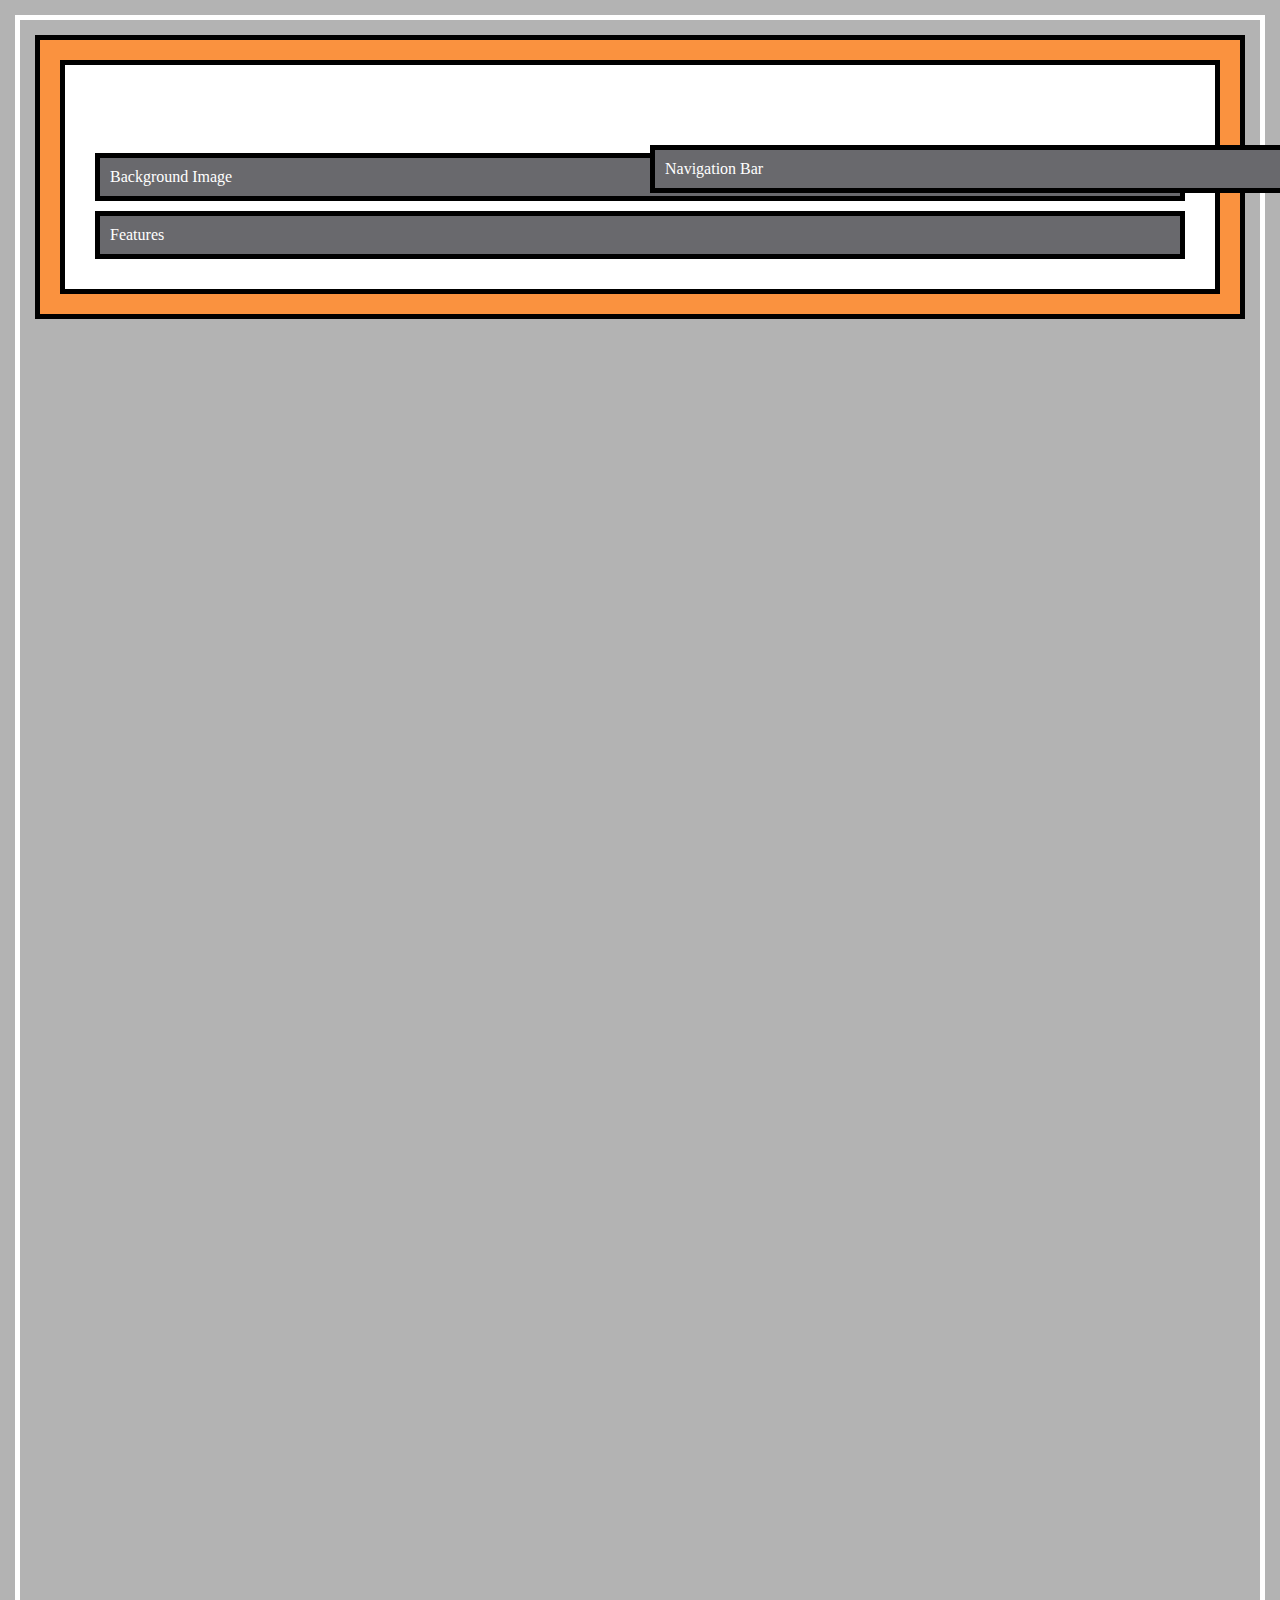
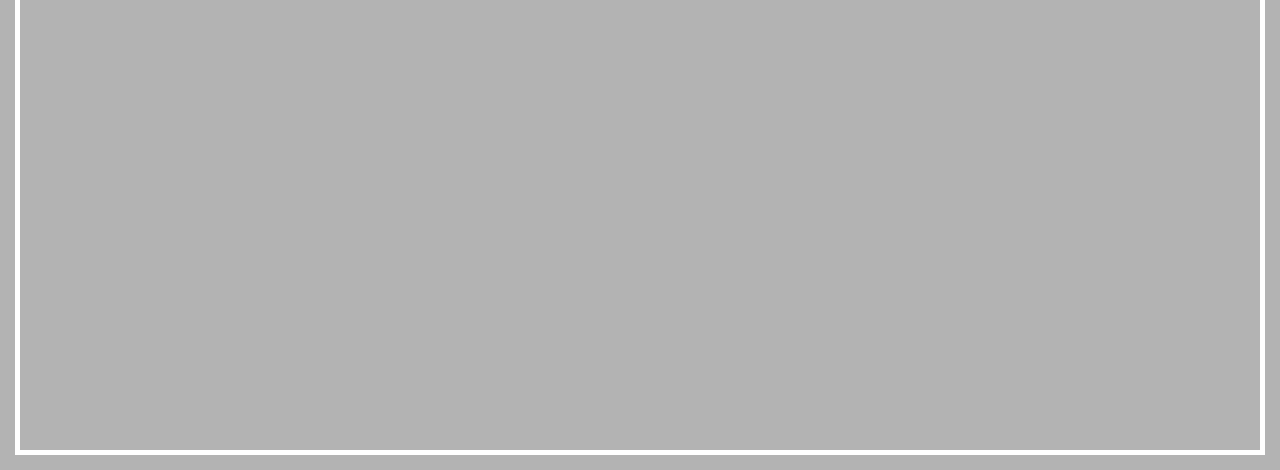
<file: position-02-working-with-fixed-starting-code/index.html>
<!DOCTYPE html>
<html lang="en">
    <head>
        <meta charset="UTF-8">
        <meta http-equiv="X-UA-Compatible" content="ie=edge">
        <link rel="stylesheet" href="main.css">
        <title>Position</title>
    </head>
    <body>
        <div class="parent">
            <div class="child-1">Navigation Bar</div>
            <div class="child-2">Background Image</div>
            <div class="child-3">Features</div>
        </div>
    </body>
</html>
</file>
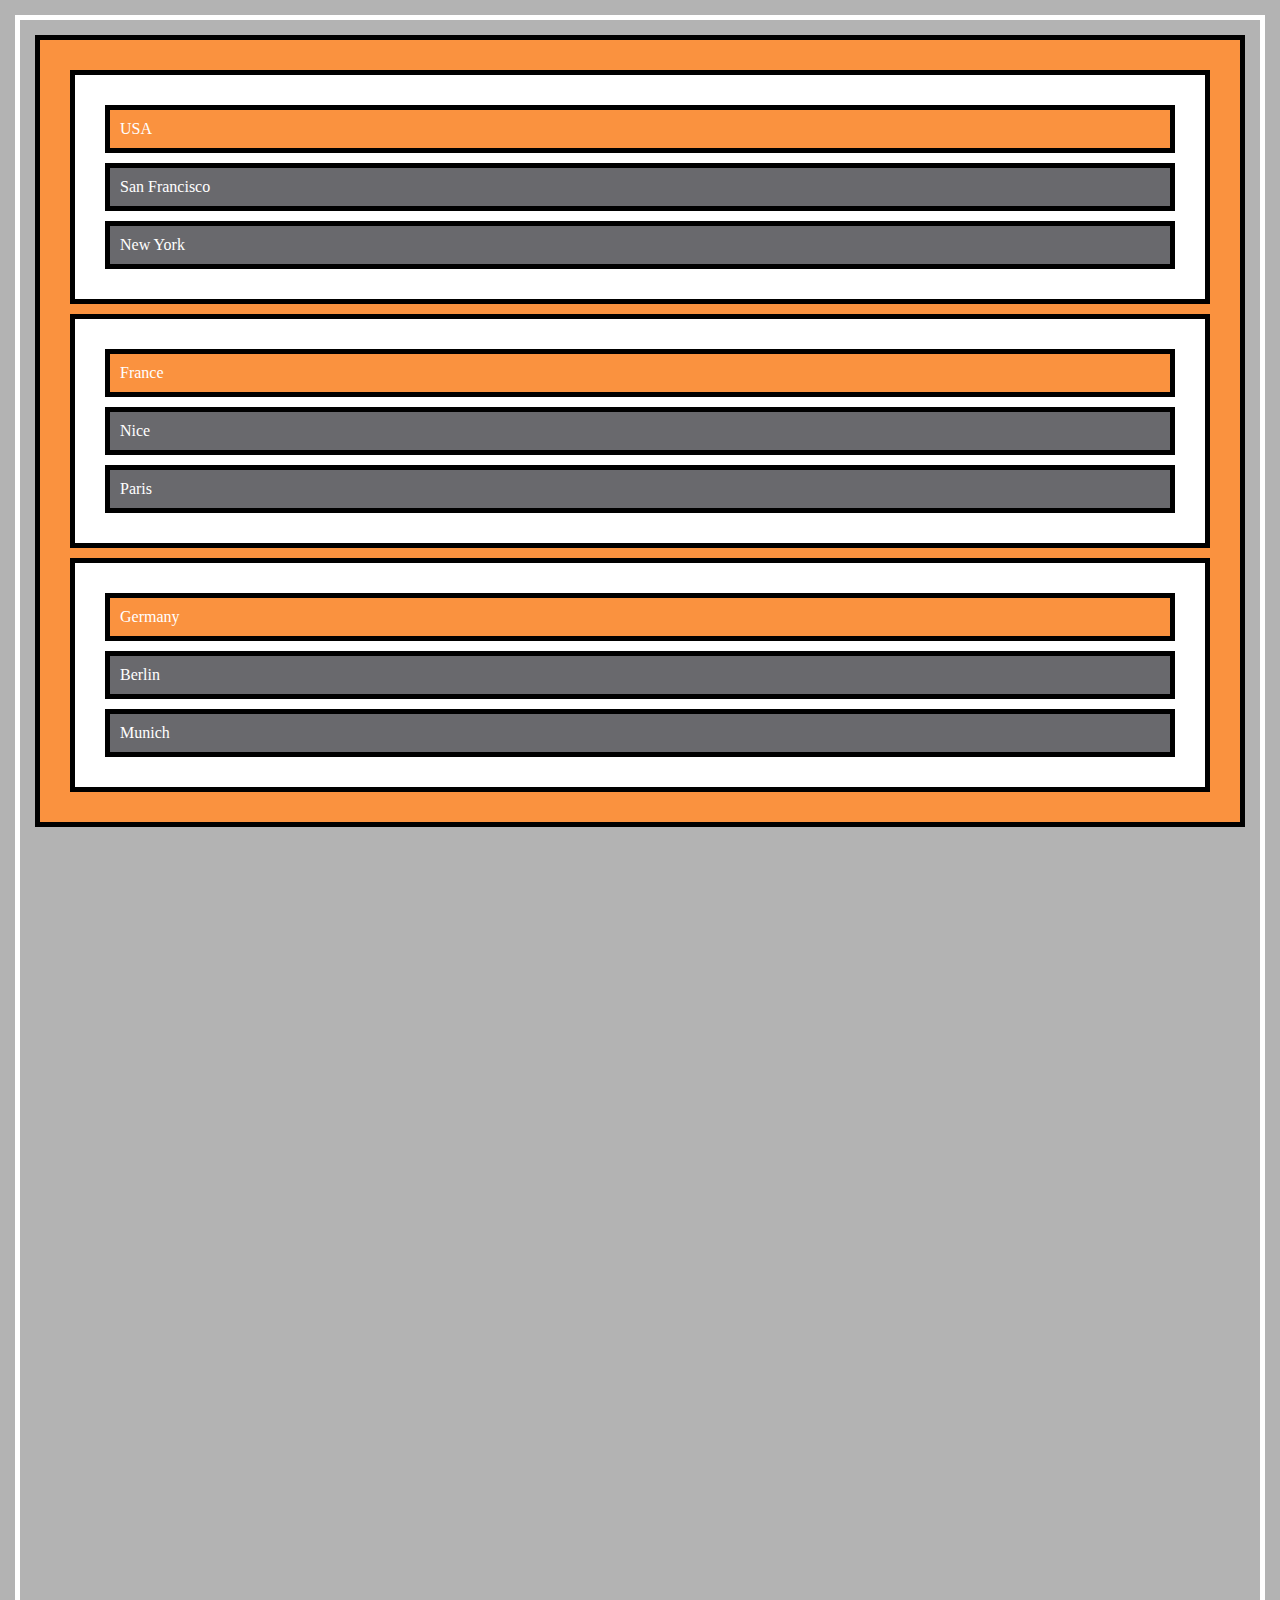
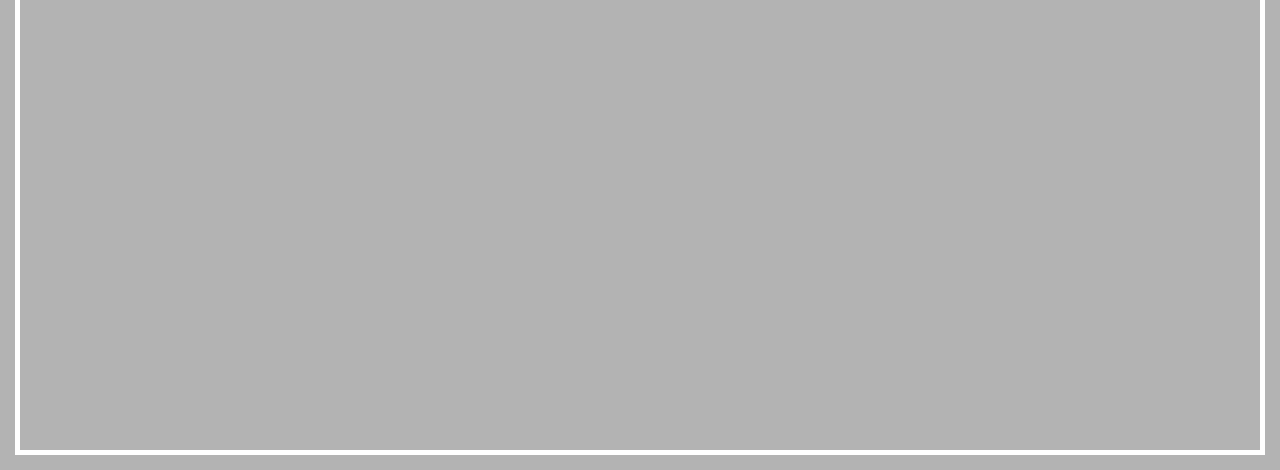
<file: position-07-introducing-sticky-positioning-starting-code/index.html>
<!DOCTYPE html>
<html lang="en">
    <head>
        <meta charset="UTF-8">
        <meta http-equiv="X-UA-Compatible" content="ie=edge">
        <link rel="stylesheet" href="main.css">
        <title>Position</title>
    </head>
    <body>
        <div class="parent">
            <div class="country">USA</div>
            <div class="cities">San Francisco</div>
            <div class="cities">New York</div>
        </div>
        <div class="parent">
            <div class="country">France</div>
            <div class="cities">Nice</div>
            <div class="cities">Paris</div>
        </div>
        <div class="parent">
            <div class="country">Germany</div>
            <div class="cities">Berlin</div>
            <div class="cities">Munich</div>
        </div>
    </body>
</html>
</file>
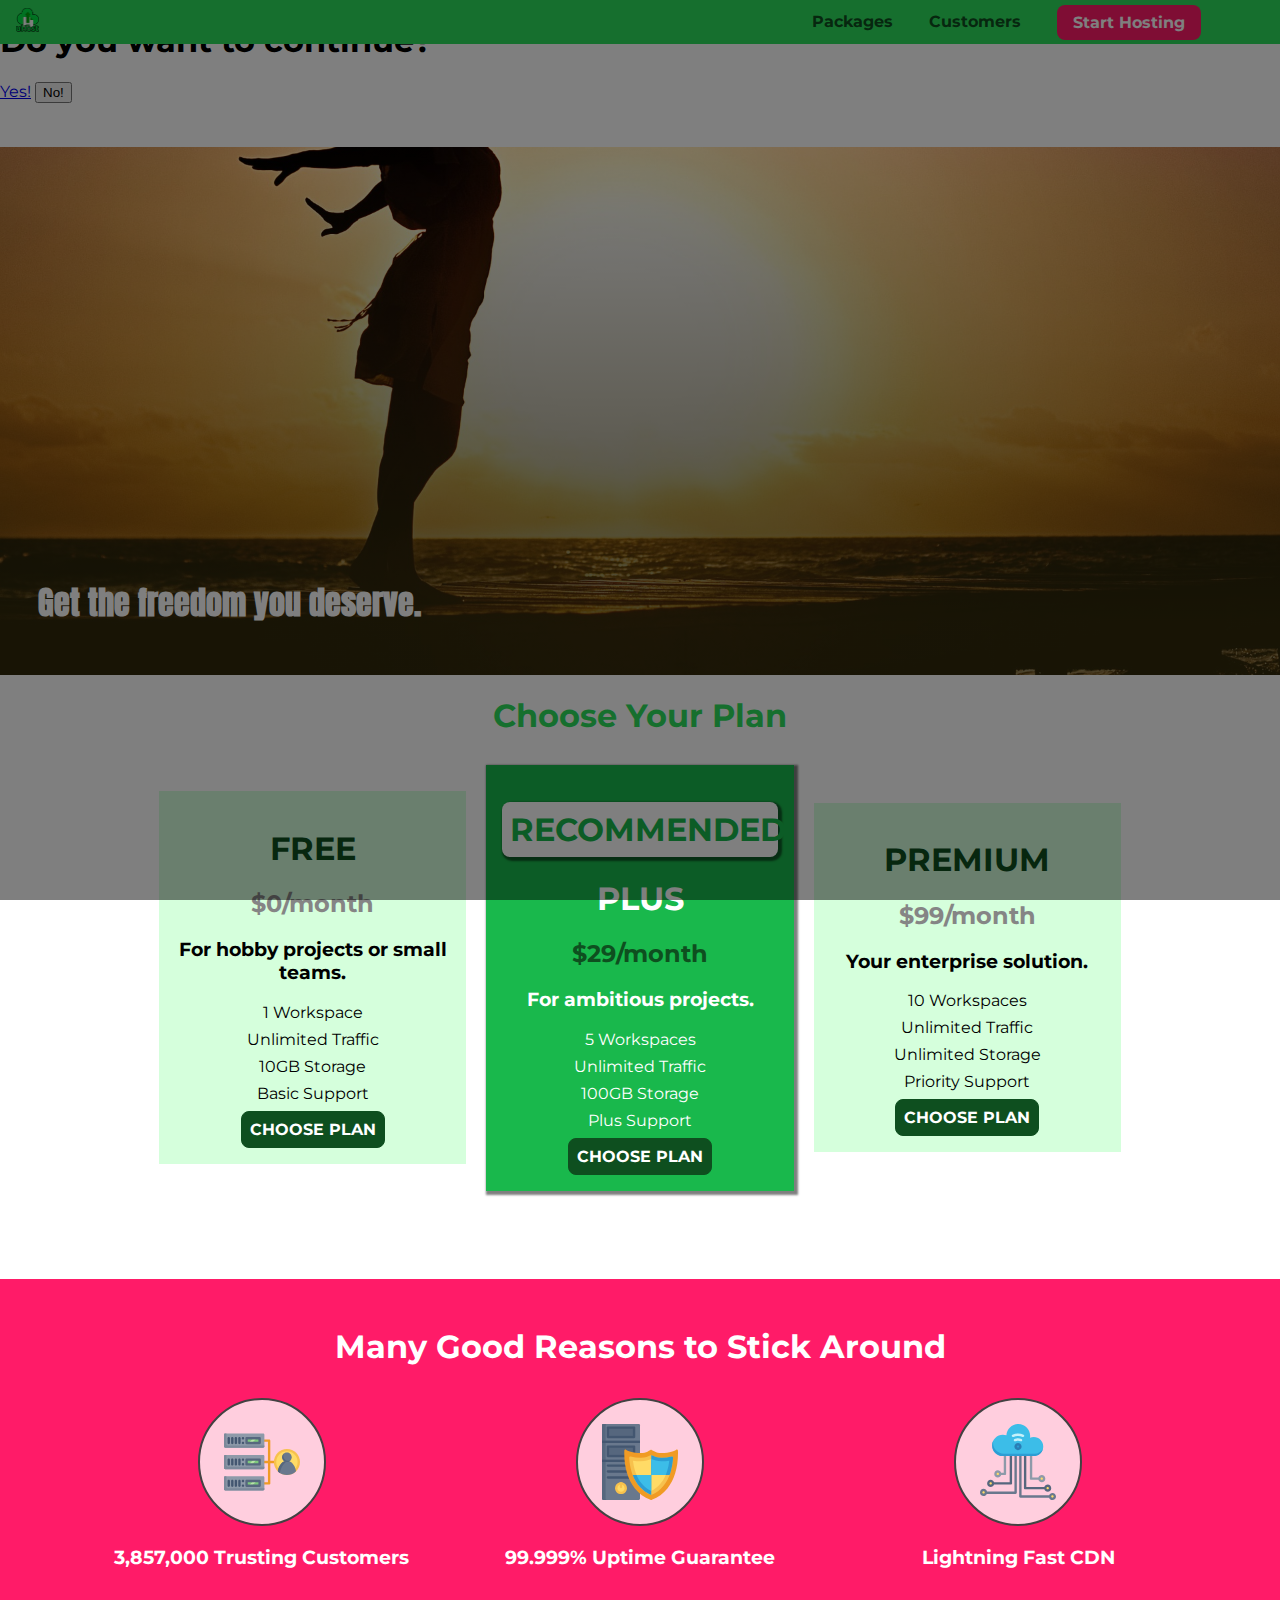
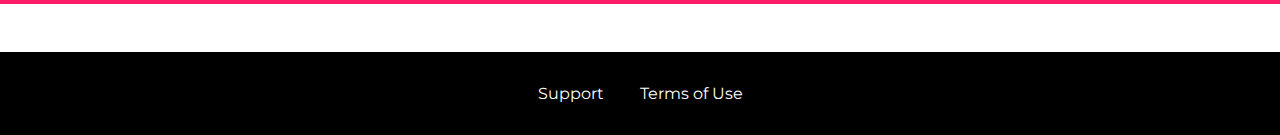
<file: section 8/index.html>
<!DOCTYPE html>
<html lang="en">
  <head>
    <meta charset="UTF-8" />
    <meta http-equiv="X-UA-Compatible" content="ie=edge" />
    <title>uHost</title>
    <link rel="shortcut icon" href="favicon.png" />
    <link
      href="https://fonts.googleapis.com/css?family=Anton"
      rel="stylesheet"
    />
    <link
      href="https://fonts.googleapis.com/css?family=Montserrat:400,700"
      rel="stylesheet"
    />
    <link rel="stylesheet" href="shared.css" />
    <link rel="stylesheet" href="main.css" />
  </head>

  <body>
    <div class="backdrop"></div>
    <div class="modal">
      <h1 class="modal__title">Do you want to continue?</h1>
      <div class="modal__actions">
        <a href="start-hosting/index.html" class="modal__action">Yes!</a>
        <button class="modal__action modal__action--negative" type="button">
          No!
        </button>
      </div>
    </div>
    <header class="main-header">
      <div>
        <a href="index.html" class="main-header__brand">
          <img
            src="images/uhost-icon.png"
            alt="uHost - Your favorite hosting company"
          />
        </a>
      </div>
      <nav class="main-nav">
        <ul class="main-nav__items">
          <li class="main-nav__item">
            <a href="packages/index.html">Packages</a>
          </li>
          <li class="main-nav__item">
            <a href="customers/index.html">Customers</a>
          </li>
          <li class="main-nav__item main-nav__item--cta">
            <a href="start-hosting/index.html">Start Hosting</a>
          </li>
        </ul>
      </nav>
    </header>
    <main>
      <section id="product-overview">
        <h1>Get the freedom you deserve.</h1>
      </section>
      <section id="plans">
        <h1 class="section-title">Choose Your Plan</h1>
        <div class="plan__list">
          <article class="plan">
            <h1 class="plan__title">FREE</h1>
            <h2 class="plan__price">$0/month</h2>
            <h3>For hobby projects or small teams.</h3>
            <ul class="plan__features">
              <li class="plan__feature">1 Workspace</li>
              <li class="plan__feature">Unlimited Traffic</li>
              <li class="plan__feature">10GB Storage</li>
              <li class="plan__feature">Basic Support</li>
            </ul>
            <div>
              <button class="button">CHOOSE PLAN</button>
            </div>
          </article>
          <article class="plan plan--highlighted">
            <h1 class="plan__annotation">RECOMMENDED</h1>
            <h1 class="plan__title">PLUS</h1>
            <h2 class="plan__price">$29/month</h2>
            <h3>For ambitious projects.</h3>
            <ul class="plan__features">
              <li class="plan__feature">5 Workspaces</li>
              <li class="plan__feature">Unlimited Traffic</li>
              <li class="plan__feature">100GB Storage</li>
              <li class="plan__feature">Plus Support</li>
            </ul>
            <div>
              <button class="button">CHOOSE PLAN</button>
            </div>
          </article>
          <article class="plan">
            <h1 class="plan__title">PREMIUM</h1>
            <h2 class="plan__price">$99/month</h2>
            <h3>Your enterprise solution.</h3>
            <ul class="plan__features">
              <li class="plan__feature">10 Workspaces</li>
              <li class="plan__feature">Unlimited Traffic</li>
              <li class="plan__feature">Unlimited Storage</li>
              <li class="plan__feature">Priority Support</li>
            </ul>
            <div>
              <button class="button">CHOOSE PLAN</button>
            </div>
          </article>
        </div>
      </section>
      <section id="key-features">
        <h1 class="section-title">Many Good Reasons to Stick Around</h1>
        <ul class="key-feature__list">
          <li class="key-feature">
            <div class="key-feature__image">
              <svg viewBox="0 0 512 512">
                <path
                  style="fill: #f09b24"
                  d="M344,248h-32V112c0-4.418-3.582-8-8-8h-40c-4.418,0-8,3.582-8,8s3.582,8,8,8h32v128h-32  c-4.418,0-8,3.582-8,8s3.582,8,8,8h32v128h-32c-4.418,0-8,3.582-8,8s3.582,8,8,8h40c4.418,0,8-3.582,8-8V264h32c4.418,0,8-3.582,8-8  S348.418,248,344,248z"
                />
                <path
                  style="fill: #8e9aa9"
                  d="M264,64H8c-4.418,0-8,3.582-8,8v80c0,4.418,3.582,8,8,8h256c4.418,0,8-3.582,8-8V72  C272,67.582,268.418,64,264,64z"
                />
                <path
                  style="fill: #7c899b"
                  d="M24,144c-4.418,0-8-3.582-8-8V64H8c-4.418,0-8,3.582-8,8v80c0,4.418,3.582,8,8,8h256  c4.418,0,8-3.582,8-8v-8H24z"
                />
                <rect
                  x="152"
                  y="96"
                  style="fill: #b8e3a8"
                  width="88"
                  height="32"
                />
                <g>
                  <polygon
                    style="fill: #7ec97d"
                    points="152,96 152,128 166,128 198,96  "
                  />
                  <polygon
                    style="fill: #7ec97d"
                    points="220,96 188,128 240,128 240,96  "
                  />
                </g>
                <path
                  style="fill: #56677e"
                  d="M240,136h-88c-4.418,0-8-3.582-8-8V96c0-4.418,3.582-8,8-8h88c4.418,0,8,3.582,8,8v32  C248,132.418,244.418,136,240,136z M160,120h72v-16h-72V120z"
                />
                <g>
                  <path
                    style="fill: #435670"
                    d="M32,136c-4.418,0-8-3.582-8-8V96c0-4.418,3.582-8,8-8s8,3.582,8,8v32C40,132.418,36.418,136,32,136z   "
                  />
                  <path
                    style="fill: #435670"
                    d="M56,136c-4.418,0-8-3.582-8-8V96c0-4.418,3.582-8,8-8s8,3.582,8,8v32C64,132.418,60.418,136,56,136z   "
                  />
                  <path
                    style="fill: #435670"
                    d="M80,136c-4.418,0-8-3.582-8-8V96c0-4.418,3.582-8,8-8s8,3.582,8,8v32C88,132.418,84.418,136,80,136z   "
                  />
                  <path
                    style="fill: #435670"
                    d="M104,136c-4.418,0-8-3.582-8-8V96c0-4.418,3.582-8,8-8s8,3.582,8,8v32   C112,132.418,108.418,136,104,136z"
                  />
                  <path
                    style="fill: #435670"
                    d="M128,105c-4.418,0-8-3.582-8-8v-1c0-4.418,3.582-8,8-8s8,3.582,8,8v1   C136,101.418,132.418,105,128,105z"
                  />
                  <path
                    style="fill: #435670"
                    d="M128,136c-4.418,0-8-3.582-8-8v-1c0-4.418,3.582-8,8-8s8,3.582,8,8v1   C136,132.418,132.418,136,128,136z"
                  />
                </g>
                <path
                  style="fill: #8e9aa9"
                  d="M264,208H8c-4.418,0-8,3.582-8,8v80c0,4.418,3.582,8,8,8h256c4.418,0,8-3.582,8-8v-80  C272,211.582,268.418,208,264,208z"
                />
                <path
                  style="fill: #7c899b"
                  d="M24,288c-4.418,0-8-3.582-8-8v-72H8c-4.418,0-8,3.582-8,8v80c0,4.418,3.582,8,8,8h256  c4.418,0,8-3.582,8-8v-8H24z"
                />
                <rect
                  x="152"
                  y="240"
                  style="fill: #b8e3a8"
                  width="88"
                  height="32"
                />
                <g>
                  <polygon
                    style="fill: #7ec97d"
                    points="152,240 152,272 166,272 198,240  "
                  />
                  <polygon
                    style="fill: #7ec97d"
                    points="220,240 188,272 240,272 240,240  "
                  />
                </g>
                <path
                  style="fill: #56677e"
                  d="M240,280h-88c-4.418,0-8-3.582-8-8v-32c0-4.418,3.582-8,8-8h88c4.418,0,8,3.582,8,8v32  C248,276.418,244.418,280,240,280z M160,264h72v-16h-72V264z"
                />
                <g>
                  <path
                    style="fill: #435670"
                    d="M32,280c-4.418,0-8-3.582-8-8v-32c0-4.418,3.582-8,8-8s8,3.582,8,8v32C40,276.418,36.418,280,32,280   z"
                  />
                  <path
                    style="fill: #435670"
                    d="M56,280c-4.418,0-8-3.582-8-8v-32c0-4.418,3.582-8,8-8s8,3.582,8,8v32C64,276.418,60.418,280,56,280   z"
                  />
                  <path
                    style="fill: #435670"
                    d="M80,280c-4.418,0-8-3.582-8-8v-32c0-4.418,3.582-8,8-8s8,3.582,8,8v32C88,276.418,84.418,280,80,280   z"
                  />
                  <path
                    style="fill: #435670"
                    d="M104,280c-4.418,0-8-3.582-8-8v-32c0-4.418,3.582-8,8-8s8,3.582,8,8v32   C112,276.418,108.418,280,104,280z"
                  />
                  <path
                    style="fill: #435670"
                    d="M128,249c-4.418,0-8-3.582-8-8v-1c0-4.418,3.582-8,8-8s8,3.582,8,8v1   C136,245.418,132.418,249,128,249z"
                  />
                  <path
                    style="fill: #435670"
                    d="M128,280c-4.418,0-8-3.582-8-8v-1c0-4.418,3.582-8,8-8s8,3.582,8,8v1   C136,276.418,132.418,280,128,280z"
                  />
                </g>
                <path
                  style="fill: #8e9aa9"
                  d="M264,352H8c-4.418,0-8,3.582-8,8v80c0,4.418,3.582,8,8,8h256c4.418,0,8-3.582,8-8v-80  C272,355.582,268.418,352,264,352z"
                />
                <path
                  style="fill: #7c899b"
                  d="M24,432c-4.418,0-8-3.582-8-8v-72H8c-4.418,0-8,3.582-8,8v80c0,4.418,3.582,8,8,8h256  c4.418,0,8-3.582,8-8v-8H24z"
                />
                <rect
                  x="152"
                  y="384"
                  style="fill: #b8e3a8"
                  width="88"
                  height="32"
                />
                <g>
                  <polygon
                    style="fill: #7ec97d"
                    points="152,384 152,416 166,416 198,384  "
                  />
                  <polygon
                    style="fill: #7ec97d"
                    points="220,384 188,416 240,416 240,384  "
                  />
                </g>
                <path
                  style="fill: #56677e"
                  d="M240,424h-88c-4.418,0-8-3.582-8-8v-32c0-4.418,3.582-8,8-8h88c4.418,0,8,3.582,8,8v32  C248,420.418,244.418,424,240,424z M160,408h72v-16h-72V408z"
                />
                <g>
                  <path
                    style="fill: #435670"
                    d="M32,424c-4.418,0-8-3.582-8-8v-32c0-4.418,3.582-8,8-8s8,3.582,8,8v32C40,420.418,36.418,424,32,424   z"
                  />
                  <path
                    style="fill: #435670"
                    d="M56,424c-4.418,0-8-3.582-8-8v-32c0-4.418,3.582-8,8-8s8,3.582,8,8v32C64,420.418,60.418,424,56,424   z"
                  />
                  <path
                    style="fill: #435670"
                    d="M80,424c-4.418,0-8-3.582-8-8v-32c0-4.418,3.582-8,8-8s8,3.582,8,8v32C88,420.418,84.418,424,80,424   z"
                  />
                  <path
                    style="fill: #435670"
                    d="M104,424c-4.418,0-8-3.582-8-8v-32c0-4.418,3.582-8,8-8s8,3.582,8,8v32   C112,420.418,108.418,424,104,424z"
                  />
                  <path
                    style="fill: #435670"
                    d="M128,393c-4.418,0-8-3.582-8-8v-1c0-4.418,3.582-8,8-8s8,3.582,8,8v1   C136,389.418,132.418,393,128,393z"
                  />
                  <path
                    style="fill: #435670"
                    d="M128,424c-4.418,0-8-3.582-8-8v-1c0-4.418,3.582-8,8-8s8,3.582,8,8v1   C136,420.418,132.418,424,128,424z"
                  />
                </g>
                <path
                  style="fill: #f7c14d"
                  d="M424,168c-48.523,0-88,39.477-88,88s39.477,88,88,88s88-39.477,88-88S472.523,168,424,168z"
                />
                <path
                  style="fill: #ffdb66"
                  d="M424,184c-39.701,0-72,32.299-72,72s32.299,72,72,72s72-32.299,72-72S463.701,184,424,184z"
                />
                <path
                  style="fill: #69788d"
                  d="M484.893,314.16C476.393,274.588,451.922,248,424,248s-52.393,26.588-60.893,66.16  c-0.605,2.82,0.354,5.749,2.511,7.664C381.731,336.124,402.465,344,424,344s42.269-7.876,58.381-22.176  C484.539,319.909,485.498,316.98,484.893,314.16z"
                />
                <path
                  style="fill: #56677e"
                  d="M434.053,249.171C430.768,248.403,427.411,248,424,248c-27.922,0-52.393,26.588-60.893,66.16  c-0.605,2.82,0.354,5.749,2.511,7.664c3.383,3.002,6.979,5.703,10.734,8.125C384.904,286.243,407.373,255.378,434.053,249.171z"
                />
                <path
                  style="fill: #69788d"
                  d="M424,192c-17.645,0-32,14.355-32,32s14.355,32,32,32s32-14.355,32-32S441.645,192,424,192z"
                />
                <path
                  style="fill: #56677e"
                  d="M432,248c-17.645,0-32-14.355-32-32c0-6.783,2.128-13.076,5.742-18.258  C397.444,203.53,392,213.138,392,224c0,17.645,14.355,32,32,32c10.862,0,20.471-5.444,26.258-13.742  C445.076,245.872,438.783,248,432,248z"
                />
              </svg>
            </div>
            <p class="key-feature__description">3,857,000 Trusting Customers</p>
          </li>
          <li class="key-feature">
            <div class="key-feature__image">
              <svg viewBox="0 0 512 512">
                <path
                  style="fill: #69788d"
                  d="M248,0H8C3.582,0,0,3.582,0,8v496c0,4.418,3.582,8,8,8h240c4.418,0,8-3.582,8-8V8  C256,3.582,252.418,0,248,0z"
                />
                <path
                  style="fill: #56677e"
                  d="M24,504V8c0-4.418,3.582-8,8-8H8C3.582,0,0,3.582,0,8v496c0,4.418,3.582,8,8,8h24  C27.582,512,24,508.418,24,504z"
                />
                <g>
                  <rect
                    x="0"
                    y="112"
                    style="fill: #435670"
                    width="256"
                    height="16"
                  />
                  <rect
                    x="0"
                    y="240"
                    style="fill: #435670"
                    width="256"
                    height="16"
                  />
                </g>
                <path
                  style="fill: #f7c14d"
                  d="M128,392c-22.056,0-40,17.944-40,40s17.944,40,40,40s40-17.944,40-40S150.056,392,128,392z"
                />
                <path
                  style="fill: #ffdb66"
                  d="M128,408c-13.233,0-24,10.767-24,24s10.767,24,24,24s24-10.767,24-24S141.233,408,128,408z"
                />
                <path
                  style="fill: #f7c14d"
                  d="M128,392c-2.739,0-5.414,0.278-8,0.805V424c0,4.418,3.582,8,8,8c4.418,0,8-3.582,8-8v-31.195  C133.414,392.278,130.739,392,128,392z"
                />
                <g>
                  <path
                    style="fill: #435670"
                    d="M216,288H40c-4.418,0-8-3.582-8-8s3.582-8,8-8h176c4.418,0,8,3.582,8,8S220.418,288,216,288z"
                  />
                  <path
                    style="fill: #435670"
                    d="M216,328H40c-4.418,0-8-3.582-8-8s3.582-8,8-8h176c4.418,0,8,3.582,8,8S220.418,328,216,328z"
                  />
                  <path
                    style="fill: #435670"
                    d="M216,368H40c-4.418,0-8-3.582-8-8s3.582-8,8-8h176c4.418,0,8,3.582,8,8S220.418,368,216,368z"
                  />
                  <path
                    style="fill: #435670"
                    d="M216,16H40c-4.418,0-8,3.582-8,8v64c0,4.418,3.582,8,8,8h176c4.418,0,8-3.582,8-8V24   C224,19.582,220.418,16,216,16z"
                  />
                </g>
                <rect
                  x="48"
                  y="32"
                  style="fill: #56677e"
                  width="160"
                  height="48"
                />
                <path
                  style="fill: #435670"
                  d="M216,144H40c-4.418,0-8,3.582-8,8v64c0,4.418,3.582,8,8,8h176c4.418,0,8-3.582,8-8v-64  C224,147.582,220.418,144,216,144z"
                />
                <rect
                  x="48"
                  y="160"
                  style="fill: #56677e"
                  width="160"
                  height="48"
                />
                <path
                  style="fill: #f09b24"
                  d="M511.747,180.237c-0.194-6.537-8.107-10.107-13.135-5.894c-5.6,4.693-42.904,21.282-98.514,21.282  c-33.45,0-64.625-20.999-64.929-21.206c-2.9-1.991-6.764-1.85-9.512,0.346c-2.677,2.135-27.201,20.86-63.793,20.86  c-55.607,0-92.914-16.589-98.515-21.282c-5.028-4.211-12.941-0.645-13.135,5.894c-1.634,54.834,4.655,105.941,18.693,151.903  c12.096,39.604,29.759,74.047,52.497,102.373c27.538,34.304,62.743,59.882,104.66,76.045c3.069,1.918,6.757,1.921,9.83,0  c41.917-16.163,77.122-41.741,104.66-76.045c22.738-28.326,40.401-62.77,52.497-102.373  C507.092,286.179,513.381,235.071,511.747,180.237z"
                />
                <path
                  style="fill: #f7c14d"
                  d="M476.21,221.226c-1.953-1.631-4.568-2.235-7.036-1.628c-21.686,5.327-44.926,8.028-69.075,8.028  c-25.926,0-49.633-8.975-64.955-16.504c-2.307-1.134-5.016-1.091-7.284,0.116c-14.059,7.477-36.919,16.388-65.994,16.388  c-24.153,0-47.394-2.701-69.075-8.028c-5.155-1.268-10.221,2.966-9.894,8.261c2.077,33.693,7.668,65.635,16.616,94.935  c22.774,74.565,66.139,126.334,128.888,153.868c2.032,0.891,4.397,0.891,6.43,0c61.777-27.107,104.716-78.876,127.62-153.868  c8.948-29.3,14.539-61.241,16.616-94.935C479.224,225.319,478.163,222.856,476.21,221.226z"
                />
                <path
                  style="fill: #ffdb66"
                  d="M331.609,451.727c-52.604-25.289-89.304-70.987-109.144-135.944  c-6.532-21.39-11.162-44.336-13.82-68.447c17.133,2.852,34.952,4.291,53.22,4.291c29.394,0,53.376-7.793,69.978-15.561  c17.44,7.736,41.656,15.561,68.256,15.561c18.267,0,36.085-1.439,53.219-4.291c-2.659,24.112-7.288,47.06-13.82,68.448  C419.545,381.108,383.27,426.805,331.609,451.727z"
                />
                <g>
                  <path
                    style="fill: #2c9dd4"
                    d="M479.066,227.858c0.157-2.539-0.903-5.002-2.856-6.633s-4.568-2.235-7.036-1.628   c-21.686,5.327-44.926,8.028-69.075,8.028c-25.926,0-49.633-8.975-64.955-16.504c-1.057-0.52-2.2-0.78-3.345-0.806l-0.072,133.351   h123.601c2.556-6.746,4.933-13.702,7.123-20.874C471.398,293.493,476.989,261.552,479.066,227.858z"
                  />
                  <path
                    style="fill: #2c9dd4"
                    d="M206.658,343.667c24.153,63.42,65.028,108.108,121.743,132.995c1.031,0.452,2.147,0.673,3.263,0.666   l0.063-133.661H206.658z"
                  />
                </g>
                <g>
                  <path
                    style="fill: #3cbde8"
                    d="M439.497,315.783c6.532-21.389,11.161-44.336,13.82-68.448c-17.134,2.852-34.952,4.291-53.219,4.291   c-26.6,0-50.815-7.824-68.256-15.561l-0.116,107.601h97.758C433.179,334.807,436.524,325.518,439.497,315.783z"
                  />
                  <path
                    style="fill: #3cbde8"
                    d="M232.523,343.667c21.144,50.298,54.363,86.56,99.087,108.06l0.117-108.06H232.523z"
                  />
                </g>
              </svg>
            </div>
            <p class="key-feature__description">99.999% Uptime Guarantee</p>
          </li>
          <li class="key-feature">
            <div class="key-feature__image">
              <svg viewBox="0 0 512 512">
                <path
                  style="fill: #8e9aa9"
                  d="M168,200c-4.418,0-8,3.582-8,8v120h-17.376c-3.302-9.311-12.194-16-22.624-16  c-13.234,0-24,10.767-24,24s10.766,24,24,24c10.429,0,19.321-6.689,22.624-16H168c4.418,0,8-3.582,8-8V208  C176,203.582,172.418,200,168,200z"
                />
                <path
                  style="fill: #ffdb66"
                  d="M120,328c-4.411,0-8,3.589-8,8s3.589,8,8,8s8-3.589,8-8S124.411,328,120,328z"
                />
                <path
                  style="fill: #56677e"
                  d="M208,200c-4.418,0-8,3.582-8,8v184H94.624C91.322,382.689,82.43,376,72,376  c-13.234,0-24,10.767-24,24s10.766,24,24,24c10.429,0,19.321-6.689,22.624-16H208c4.418,0,8-3.582,8-8V208  C216,203.582,212.418,200,208,200z"
                />
                <path
                  style="fill: #ffdb66"
                  d="M72,392c-4.411,0-8,3.589-8,8s3.589,8,8,8s8-3.589,8-8S76.411,392,72,392z"
                />
                <path
                  style="fill: #69788d"
                  d="M240,208c-4.418,0-8,3.582-8,8v239H47.24c-2.671-10.34-12.078-18-23.24-18c-13.234,0-24,10.767-24,24  s10.766,24,24,24c9.666,0,18.009-5.747,21.809-14H240c4.418,0,8-3.582,8-8V216C248,211.582,244.418,208,240,208z"
                />
                <path
                  style="fill: #ffdb66"
                  d="M24,453c-4.411,0-8,3.589-8,8s3.589,8,8,8s8-3.589,8-8S28.411,453,24,453z"
                />
                <path
                  style="fill: #69788d"
                  d="M488,464c-10.429,0-19.321,6.689-22.624,16H280V208c0-4.418-3.582-8-8-8s-8,3.582-8,8v280  c0,4.418,3.582,8,8,8h193.376c3.302,9.311,12.194,16,22.624,16c13.234,0,24-10.767,24-24S501.234,464,488,464z"
                />
                <path
                  style="fill: #ffdb66"
                  d="M488,480c-4.411,0-8,3.589-8,8s3.589,8,8,8s8-3.589,8-8S492.411,480,488,480z"
                />
                <path
                  style="fill: #56677e"
                  d="M456,408c-10.429,0-19.321,6.689-22.624,16H312V208c0-4.418-3.582-8-8-8s-8,3.582-8,8v224  c0,4.418,3.582,8,8,8h129.376c3.302,9.311,12.194,16,22.624,16c13.234,0,24-10.767,24-24S469.234,408,456,408z"
                />
                <path
                  style="fill: #ffdb66"
                  d="M456,424c-4.411,0-8,3.589-8,8s3.589,8,8,8s8-3.589,8-8S460.411,424,456,424z"
                />
                <path
                  style="fill: #8e9aa9"
                  d="M416,344c-10.429,0-19.321,6.689-22.624,16H352V208c0-4.418-3.582-8-8-8s-8,3.582-8,8v160  c0,4.418,3.582,8,8,8h49.376c3.302,9.311,12.194,16,22.624,16c13.234,0,24-10.767,24-24S429.234,344,416,344z"
                />
                <path
                  style="fill: #ffdb66"
                  d="M416,360c-4.411,0-8,3.589-8,8s3.589,8,8,8s8-3.589,8-8S420.411,360,416,360z"
                />
                <path
                  style="fill: #3cbde8"
                  d="M362,88c-8.741,0-17.231,1.751-25.06,5.085C337.646,88.797,338,84.43,338,80  c0-44.112-35.888-80-80-80c-42.823,0-77.895,33.816-79.909,76.149C170.393,73.415,162.244,72,154,72c-39.701,0-72,32.299-72,72  s32.299,72,72,72h208c35.29,0,64-28.71,64-64S397.29,88,362,88z"
                />
                <path
                  style="fill: #2c9dd4"
                  d="M368,200H160c-39.701,0-72-32.299-72-72c0-5.863,0.721-11.559,2.05-17.019  C84.918,120.88,82,132.102,82,144c0,39.701,32.299,72,72,72h208c30.389,0,55.88-21.296,62.379-49.743  C413.565,186.327,392.352,200,368,200z"
                />
                <path
                  style="fill: #2a7db5"
                  d="M256,128c-13.234,0-24,10.767-24,24s10.766,24,24,24c13.233,0,24-10.767,24-24S269.233,128,256,128z"
                />
                <path
                  style="fill: #2c9dd4"
                  d="M256,144c-4.411,0-8,3.589-8,8s3.589,8,8,8c4.411,0,8-3.589,8-8S260.411,144,256,144z"
                />
                <g>
                  <path
                    style="fill: #c5f1fa"
                    d="M221.755,87.695c-2.994,0-5.864-1.688-7.233-4.572c-1.894-3.991-0.194-8.763,3.798-10.657   C230.157,66.849,242.834,64,256,64c13.166,0,25.844,2.849,37.68,8.466c3.992,1.895,5.692,6.666,3.798,10.657   s-6.666,5.692-10.657,3.798C277.144,82.328,266.774,80,256,80c-10.774,0-21.144,2.328-30.821,6.921   C224.072,87.446,222.904,87.695,221.755,87.695z"
                  />
                  <path
                    style="fill: #c5f1fa"
                    d="M276.545,116.618c-1.148,0-2.316-0.249-3.424-0.774C267.745,113.293,261.985,112,256,112   c-5.985,0-11.745,1.293-17.121,3.844c-3.991,1.895-8.763,0.192-10.657-3.798c-1.894-3.992-0.193-8.764,3.798-10.657   C239.557,97.813,247.625,96,256,96c8.376,0,16.444,1.813,23.98,5.389c3.991,1.894,5.692,6.665,3.798,10.657   C282.41,114.93,279.539,116.618,276.545,116.618z"
                  />
                </g>
              </svg>
            </div>
            <p class="key-feature__description">Lightning Fast CDN</p>
          </li>
        </ul>
      </section>
    </main>
    <footer class="main-footer">
      <nav>
        <ul class="main-footer__links">
          <li class="main-footer__link">
            <a href="#">Support</a>
          </li>
          <li class="main-footer__link">
            <a href="#">Terms of Use</a>
          </li>
        </ul>
      </nav>
    </footer>
  </body>
</html>
</file>
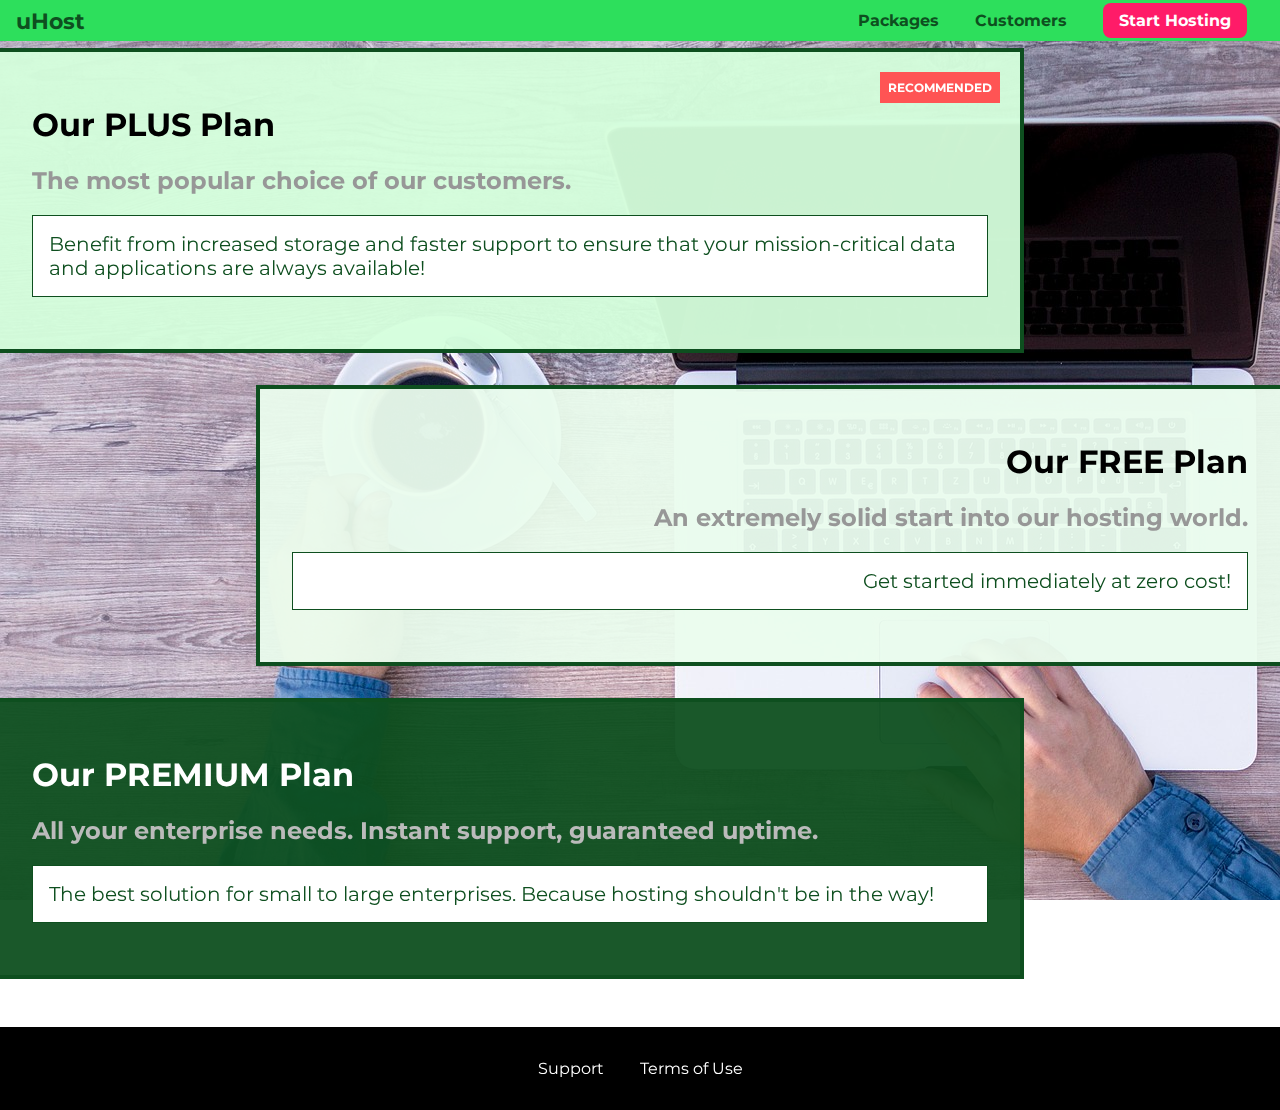
<file: background-images-02-using-the-background-shorthand-finished/packages/index.html>
<!DOCTYPE html>
<html lang="en">

<head>
    <meta charset="UTF-8">
    <meta http-equiv="X-UA-Compatible" content="ie=edge">
    <title>uHost</title>
    <link rel="shortcut icon" href="favicon.png">
    <link href="https://fonts.googleapis.com/css?family=Montserrat:400,700" rel="stylesheet">
    <link rel="stylesheet" href="../shared.css">
    <link rel="stylesheet" href="packages.css">
</head>

<body>
    <div class="background"></div>
    <header class="main-header">
        <div>
            <a href="../index.html" class="main-header__brand">
                uHost
            </a>
        </div>
        <nav class="main-nav">
            <ul class="main-nav__items">
                <li class="main-nav__item">
                    <a href="index.html">Packages</a>
                </li>
                <li class="main-nav__item">
                    <a href="../customers/index.html">Customers</a>
                </li>
                <li class="main-nav__item main-nav__item--cta">
                    <a href="../start-hosting/index.html">Start Hosting</a>
                </li>
            </ul>
        </nav>
    </header>
    <main>
        <section class="package" id="plus">
            <a href="#">
                <h1 class="package__title">Our PLUS Plan</h1>
                <h2 class="package__badge">RECOMMENDED</h2>
                <h2 class="package__subtitle">The most popular choice of our customers.</h2>
                <p class="package__info">Benefit from increased storage and faster support to ensure that your mission-critical data and applications
                    are always available!</p>
            </a>
        </section>
        <section class="package" id="free">
            <a href="#">
                <h1 class="package__title">Our FREE Plan</h1>
                <h2 class="package__subtitle">An extremely solid start into our hosting world.</h2>
                <p class="package__info">Get started immediately at zero cost!</p>
            </a>
        </section>
        <div class="clearfix"></div>
        <section class="package" id="premium">
            <a href="#">
                <h1 class="package__title">Our PREMIUM Plan</h1>
                <h2 class="package__subtitle">All your enterprise needs. Instant support, guaranteed uptime. </h2>
                <p class="package__info">The best solution for small to large enterprises. Because hosting shouldn't be in the way!</p>
            </a>
        </section>
    </main>
    <footer class="main-footer">
        <nav>
            <ul class="main-footer__links">
                <li class="main-footer__link">
                    <a href="#">Support</a>
                </li>
                <li class="main-footer__link">
                    <a href="#">Terms of Use</a>
                </li>
            </ul>
        </nav>
    </footer>
</body>

</html>
</file>
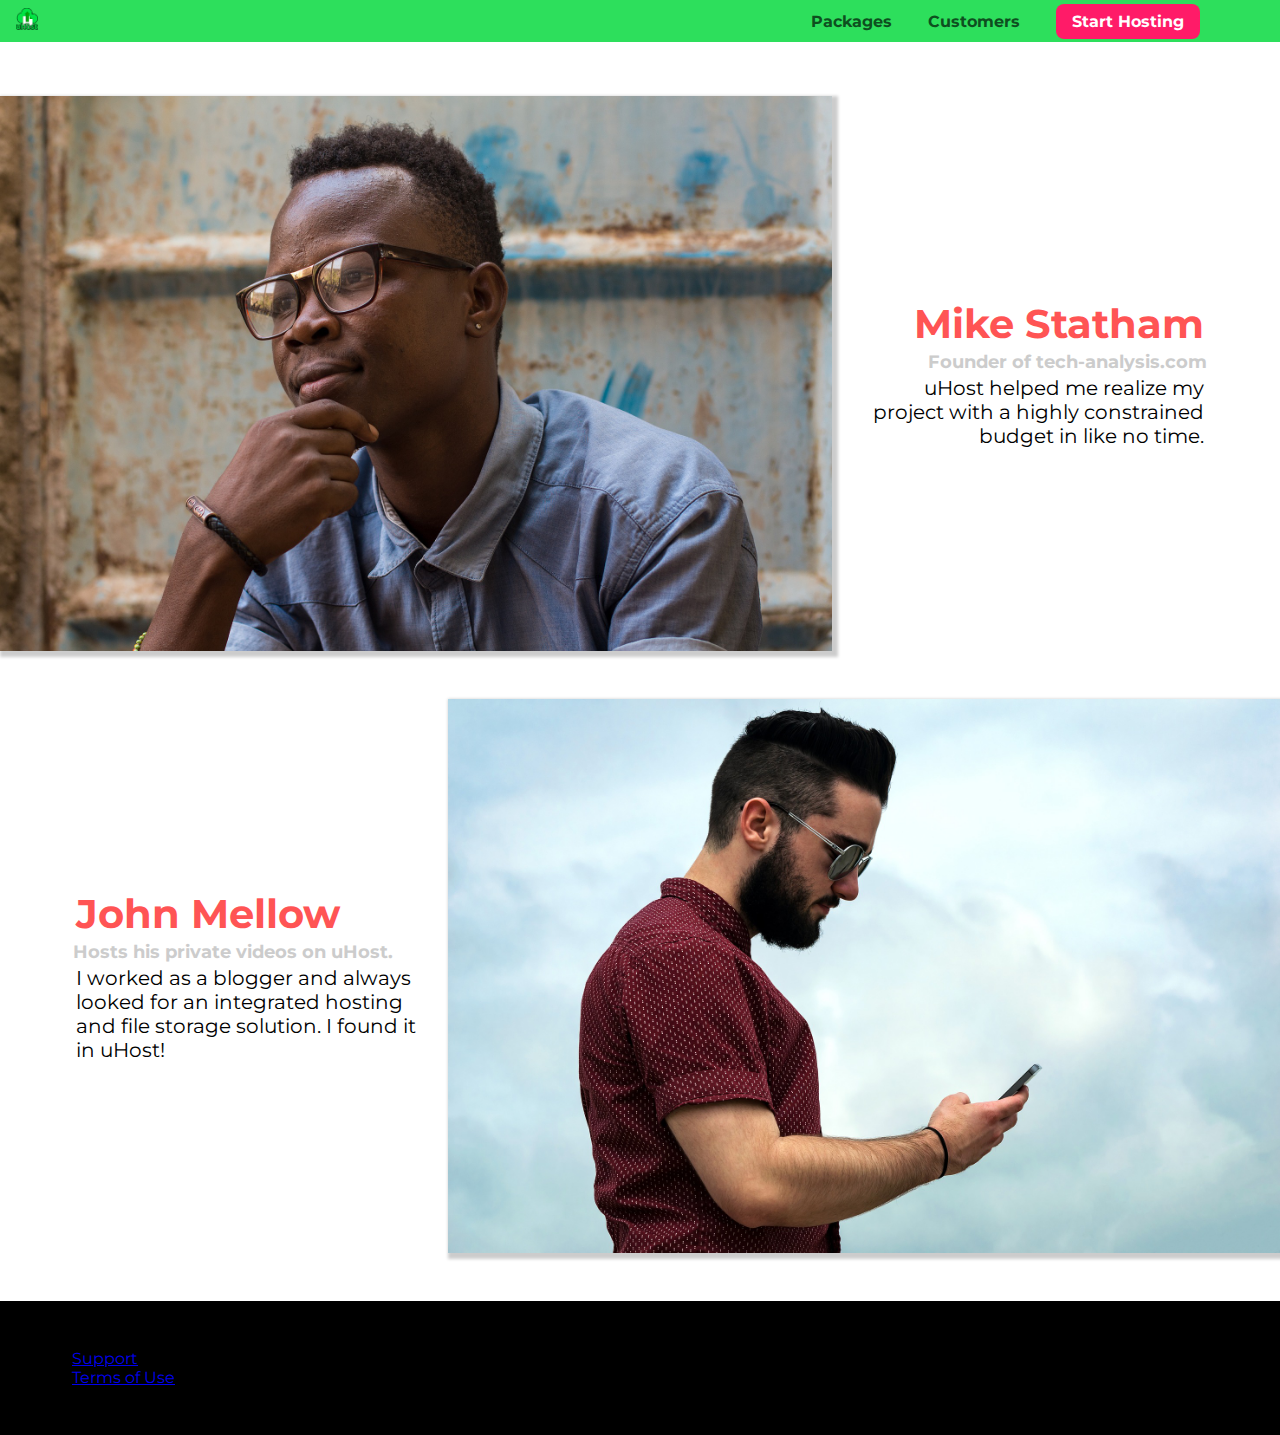
<file: background-images-04-adding-customer-page-finished/customers/index.html>
<!DOCTYPE html>
<html lang="en">

<head>
    <meta charset="UTF-8">
    <meta name="viewport" content="width=device-width, initial-scale=1.0">
    <meta http-equiv="X-UA-Compatible" content="ie=edge">
    <title>uHost Customers</title>
    <link rel="shortcut icon" href="../favicon.png">
    <link href="https://fonts.googleapis.com/css?family=Anton|Montserrat:400,700" rel="stylesheet">
    <link rel="stylesheet" href="../shared.css">
    <link rel="stylesheet" href="customers.css">
</head>

<body>
    <header class="main-header">
        <div>
            <a href="../index.html" class="main-header__brand">
                <img src="../images/uhost-icon.png" alt="uHost - Your favorite hosting company">
            </a>
        </div>
        <nav class="main-nav">
            <ul class="main-nav__items">
                <li class="main-nav__item">
                    <a href="../packages/index.html">Packages</a>
                </li>
                <li class="main-nav__item">
                    <a href="index.html">Customers</a>
                </li>
                <li class="main-nav__item main-nav__item--cta">
                    <a href="start-hosting/index.html">Start Hosting</a>
                </li>
            </ul>
        </nav>
    </header>
    <main>
        <div>
            <div class="testimonial" id="customer-1">
                <div class="testimonial__image-container">
                    <img src="../images/customer-1.jpg" alt="Mike Statham - Customer" class="testimonial__image">
                </div>
                <div class="testimonial__info">
                    <h1 class="testimonial__name">Mike Statham</h1>
                    <h2 class="testimonial__subtitle">Founder of
                        <a href="tech-analysis.com">tech-analysis.com</a>
                    </h2>
                    <p class="testimonial__text">uHost helped me realize my project with a highly constrained budget in like no time.</p>
                </div>
            </div>
            <div class="testimonial" id="customer-2">

                <div class="testimonial__info">
                    <h1 class="testimonial__name">John Mellow</h1>
                    <h2 class="testimonial__subtitle">Hosts his private videos on uHost.
                    </h2>
                    <p class="testimonial__text">I worked as a blogger and always looked for an integrated hosting and file storage solution. I found
                        it in uHost!
                    </p>
                </div>
                <div class="testimonial__image-container">
                    <img src="../images/customer-2.jpg" alt="John Mellow - Customer" class="testimonial__image">
                </div>
            </div>
        </div>
    </main>
    <footer class="main-footer">
        <nav>
            <ul>
                <li>
                    <a href="#">Support</a>
                </li>
                <li>
                    <a href="#">Terms of Use</a>
                </li>
            </ul>
        </nav>
    </footer>
</body>

</html>
</file>
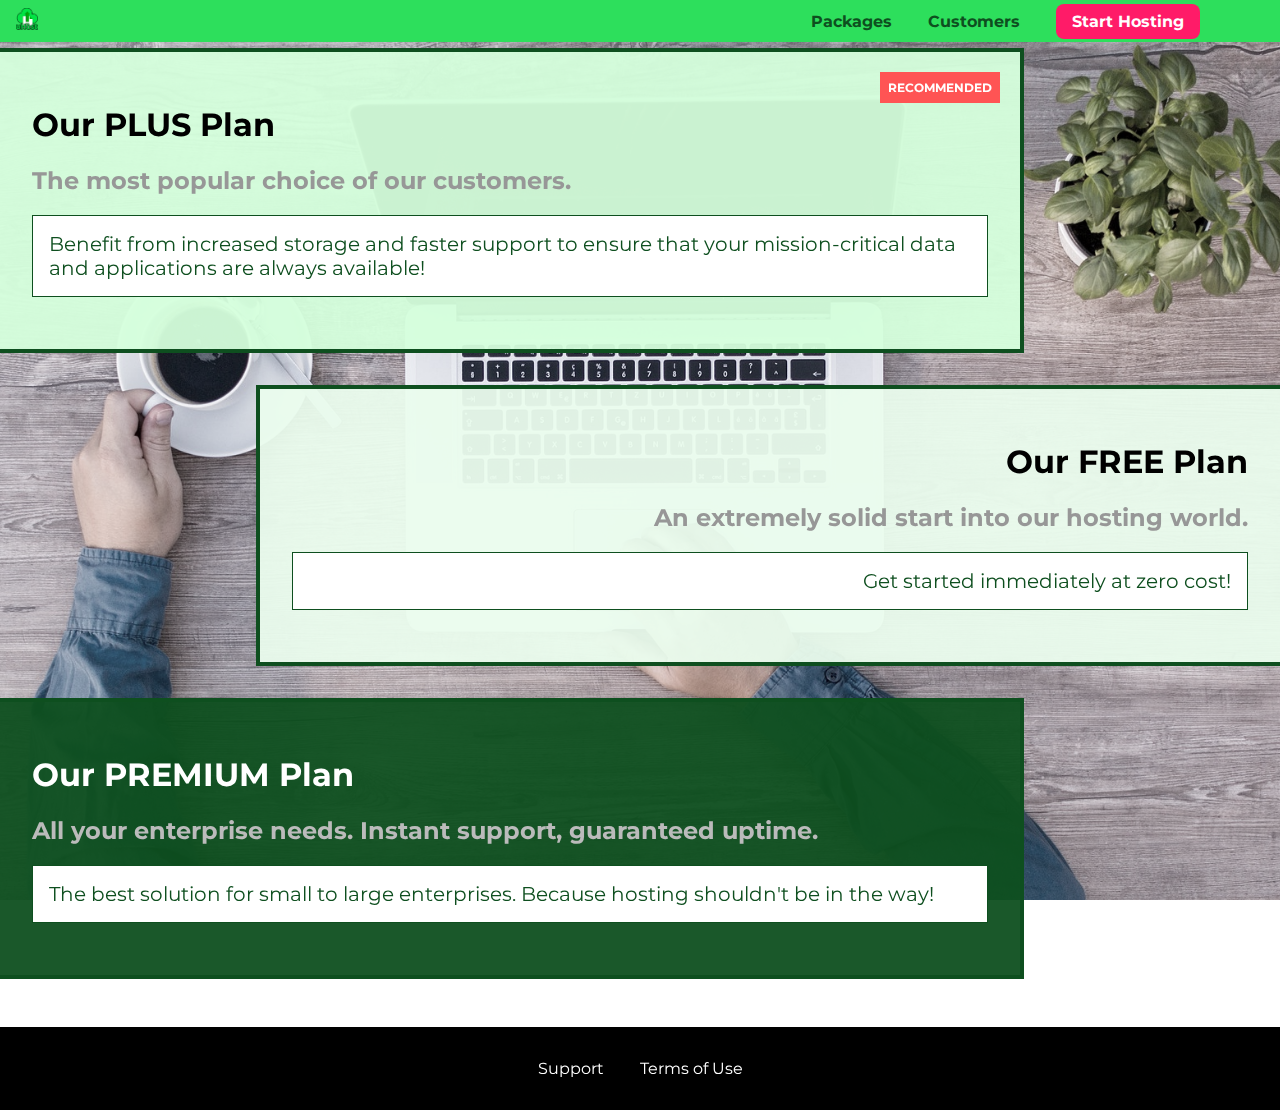
<file: background-images-04-adding-customer-page-finished/packages/index.html>
<!DOCTYPE html>
<html lang="en">

<head>
    <meta charset="UTF-8">
    <meta http-equiv="X-UA-Compatible" content="ie=edge">
    <title>uHost</title>
    <link rel="shortcut icon" href="favicon.png">
    <link href="https://fonts.googleapis.com/css?family=Montserrat:400,700" rel="stylesheet">
    <link rel="stylesheet" href="../shared.css">
    <link rel="stylesheet" href="packages.css">
</head>

<body>
    <div class="background"></div>
    <header class="main-header">
        <div>
            <a href="../index.html" class="main-header__brand">
                <img src="../images/uhost-icon.png" alt="uHost - Your favorite hosting company">
            </a>
        </div>
        <nav class="main-nav">
            <ul class="main-nav__items">
                <li class="main-nav__item">
                    <a href="index.html">Packages</a>
                </li>
                <li class="main-nav__item">
                    <a href="../customers/index.html">Customers</a>
                </li>
                <li class="main-nav__item main-nav__item--cta">
                    <a href="../start-hosting/index.html">Start Hosting</a>
                </li>
            </ul>
        </nav>
    </header>
    <main>
        <section class="package" id="plus">
            <a href="#">
                <h1 class="package__title">Our PLUS Plan</h1>
                <h2 class="package__badge">RECOMMENDED</h2>
                <h2 class="package__subtitle">The most popular choice of our customers.</h2>
                <p class="package__info">Benefit from increased storage and faster support to ensure that your mission-critical data and applications
                    are always available!</p>
            </a>
        </section>
        <section class="package" id="free">
            <a href="#">
                <h1 class="package__title">Our FREE Plan</h1>
                <h2 class="package__subtitle">An extremely solid start into our hosting world.</h2>
                <p class="package__info">Get started immediately at zero cost!</p>
            </a>
        </section>
        <div class="clearfix"></div>
        <section class="package" id="premium">
            <a href="#">
                <h1 class="package__title">Our PREMIUM Plan</h1>
                <h2 class="package__subtitle">All your enterprise needs. Instant support, guaranteed uptime. </h2>
                <p class="package__info">The best solution for small to large enterprises. Because hosting shouldn't be in the way!</p>
            </a>
        </section>
    </main>
    <footer class="main-footer">
        <nav>
            <ul class="main-footer__links">
                <li class="main-footer__link">
                    <a href="#">Support</a>
                </li>
                <li class="main-footer__link">
                    <a href="#">Terms of Use</a>
                </li>
            </ul>
        </nav>
    </footer>
</body>

</html>
</file>
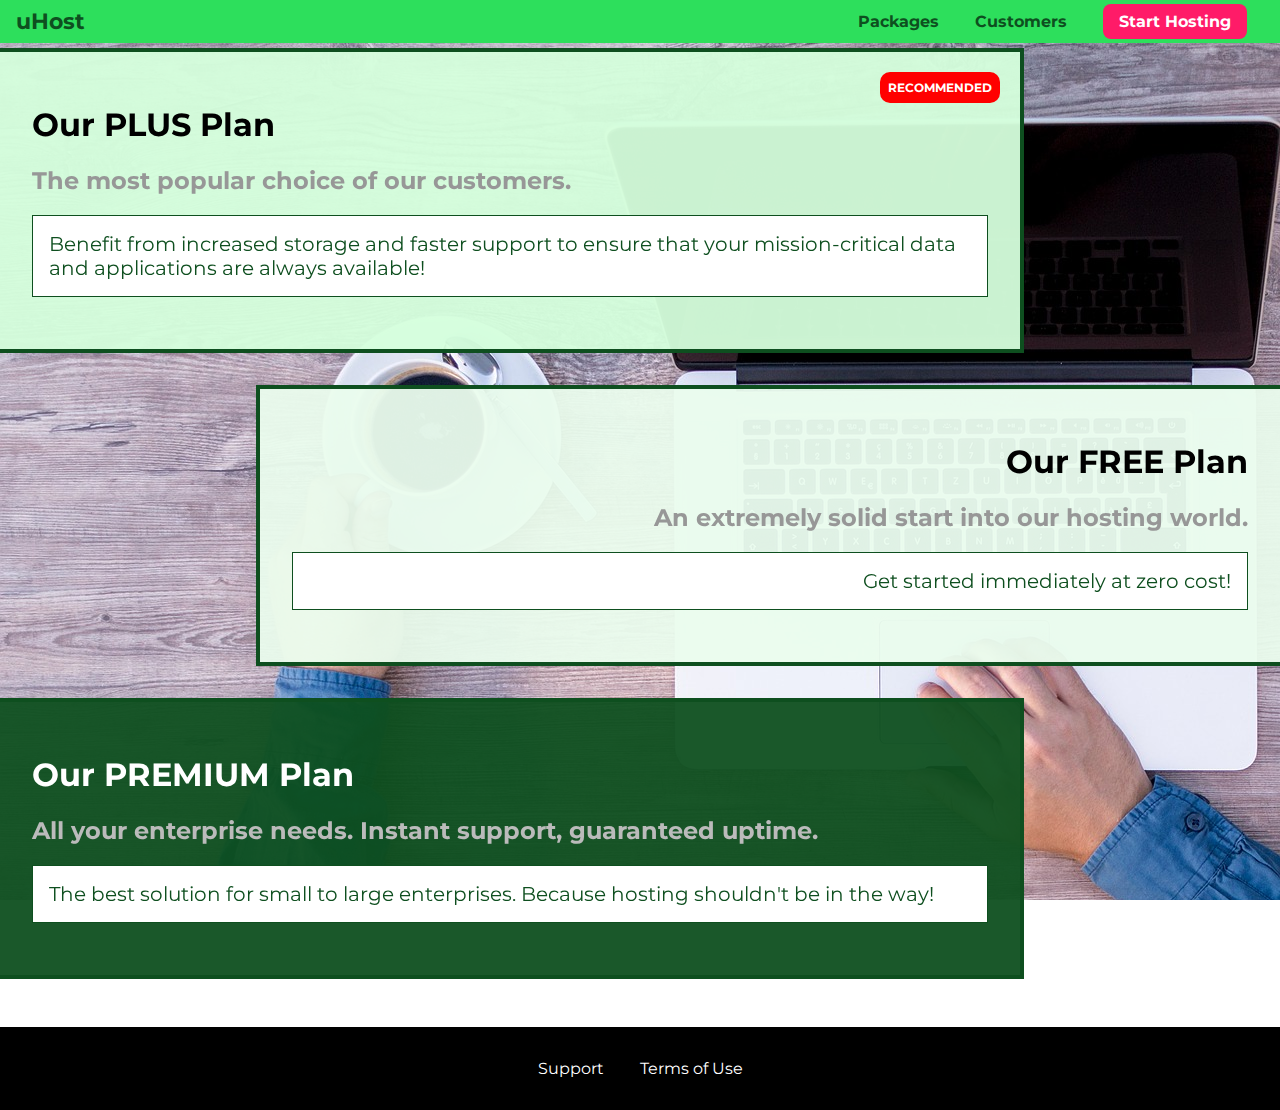
<file: position-01-why-positioning-improves-our-website-starting-code/packages/index.html>
<!DOCTYPE html>
<html lang="en">
  <head>
    <meta charset="UTF-8" />
    <meta http-equiv="X-UA-Compatible" content="ie=edge" />
    <title>uHost</title>
    <link rel="shortcut icon" href="favicon.png" />
    <link
      href="https://fonts.googleapis.com/css?family=Montserrat:400,700"
      rel="stylesheet"
    />
    <link rel="stylesheet" href="../shared.css" />
    <link rel="stylesheet" href="packages.css" />
  </head>

  <body>
    <div class="background"></div>
    <header class="main-header">
      <div>
        <a href="../index.html" class="main-header__brand"> uHost </a>
      </div>
      <nav class="main-nav">
        <ul class="main-nav__items">
          <li class="main-nav__item">
            <a href="index.html">Packages</a>
          </li>
          <li class="main-nav__item">
            <a href="../customers/index.html">Customers</a>
          </li>
          <li class="main-nav__item main-nav__item--cta">
            <a href="../start-hosting/index.html">Start Hosting</a>
          </li>
        </ul>
      </nav>
    </header>
    <main>
      <section class="package" id="plus">
        <a href="#">
          <h1 class="package__title">Our PLUS Plan</h1>
          <h2 class="package__badge">RECOMMENDED</h2>
          <h2 class="package__subtitle">
            The most popular choice of our customers.
          </h2>
          <p class="package__info">
            Benefit from increased storage and faster support to ensure that
            your mission-critical data and applications are always available!
          </p>
        </a>
      </section>
      <section class="package" id="free">
        <a href="#">
          <h1 class="package__title">Our FREE Plan</h1>
          <h2 class="package__subtitle">
            An extremely solid start into our hosting world.
          </h2>
          <p class="package__info">Get started immediately at zero cost!</p>
        </a>
      </section>
      <div class="clearfix"></div>
      <section class="package" id="premium">
        <a href="#">
          <h1 class="package__title">Our PREMIUM Plan</h1>
          <h2 class="package__subtitle">
            All your enterprise needs. Instant support, guaranteed uptime.
          </h2>
          <p class="package__info">
            The best solution for small to large enterprises. Because hosting
            shouldn't be in the way!
          </p>
        </a>
      </section>
    </main>
    <footer class="main-footer">
      <nav>
        <ul class="main-footer__links">
          <li class="main-footer__link">
            <a href="#">Support</a>
          </li>
          <li class="main-footer__link">
            <a href="#">Terms of Use</a>
          </li>
        </ul>
      </nav>
    </footer>
  </body>
</html>
</file>
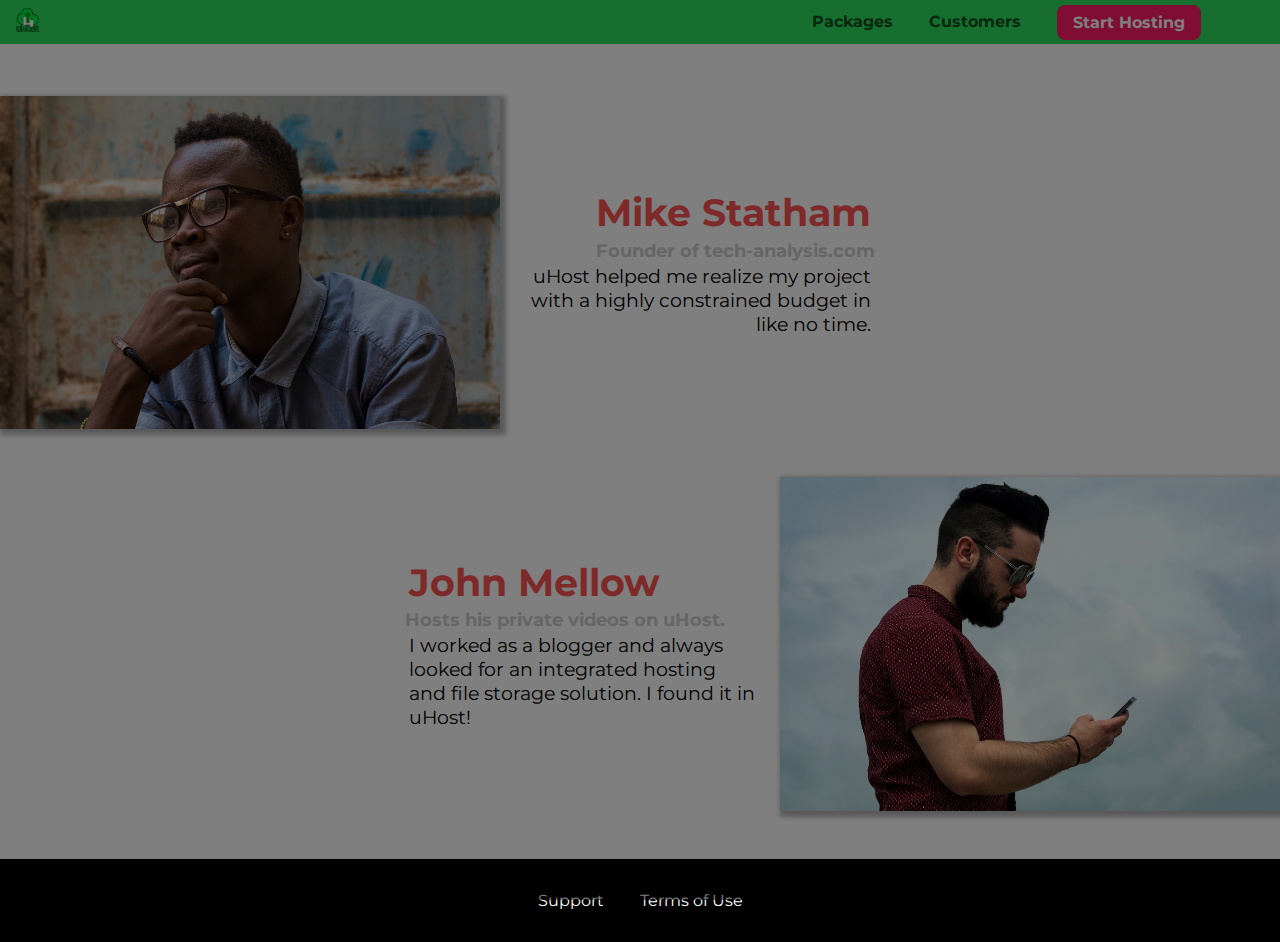
<file: section 8/customers/index.html>
<!DOCTYPE html>
<html lang="en">
  <head>
    <meta charset="UTF-8" />
    <meta name="viewport" content="width=device-width, initial-scale=1.0" />
    <meta http-equiv="X-UA-Compatible" content="ie=edge" />
    <title>uHost Customers</title>
    <link rel="shortcut icon" href="../favicon.png" />
    <link
      href="https://fonts.googleapis.com/css?family=Anton|Montserrat:400,700"
      rel="stylesheet"
    />
    <link rel="stylesheet" href="../shared.css" />
    <link rel="stylesheet" href="customers.css" />
  </head>

  <body>
    <div class="backdrop"></div>
    <header class="main-header">
      <div>
        <a href="../index.html" class="main-header__brand">
          <img
            src="../images/uhost-icon.png"
            alt="uHost - Your favorite hosting company"
          />
        </a>
      </div>
      <nav class="main-nav">
        <ul class="main-nav__items">
          <li class="main-nav__item">
            <a href="../packages/index.html">Packages</a>
          </li>
          <li class="main-nav__item">
            <a href="index.html">Customers</a>
          </li>
          <li class="main-nav__item main-nav__item--cta">
            <a href="start-hosting/index.html">Start Hosting</a>
          </li>
        </ul>
      </nav>
    </header>
    <main>
      <div>
        <div class="testimonial" id="customer-1">
          <div class="testimonial__image-container">
            <img
              src="../images/customer-1.jpg"
              alt="Mike Statham - Customer"
              class="testimonial__image"
            />
          </div>
          <div class="testimonial__info">
            <h1 class="testimonial__name">Mike Statham</h1>
            <h2 class="testimonial__subtitle">
              Founder of
              <a href="tech-analysis.com">tech-analysis.com</a>
            </h2>
            <p class="testimonial__text">
              uHost helped me realize my project with a highly constrained
              budget in like no time.
            </p>
          </div>
        </div>
        <div class="testimonial" id="customer-2">
          <div class="testimonial__info">
            <h1 class="testimonial__name">John Mellow</h1>
            <h2 class="testimonial__subtitle">
              Hosts his private videos on uHost.
            </h2>
            <p class="testimonial__text">
              I worked as a blogger and always looked for an integrated hosting
              and file storage solution. I found it in uHost!
            </p>
          </div>
          <div class="testimonial__image-container">
            <img
              src="../images/customer-2.jpg"
              alt="John Mellow - Customer"
              class="testimonial__image"
            />
          </div>
        </div>
      </div>
    </main>
    <footer class="main-footer">
      <nav>
        <ul class="main-footer__links">
          <li class="main-footer__link">
            <a href="#">Support</a>
          </li>
          <li class="main-footer__link">
            <a href="#">Terms of Use</a>
          </li>
        </ul>
      </nav>
    </footer>
  </body>
</html>
</file>
<file: background-images-02-using-the-background-shorthand-finished/shared.css>
* {
  box-sizing: border-box;
}

body {
  font-family: 'Montserrat', sans-serif;
  margin: 0;
}

.main-header {
  width: 100%;
  position: fixed;
  top: 0;
  left: 0;
  background: #2ddf5c;
  padding: 8px 16px;
  z-index: 1;
}

.main-header > div {
  display: inline-block;
  vertical-align: middle;
}

.main-header__brand {
  color: #0e4f1f;
  text-decoration: none;
  font-weight: bold;
  font-size: 22px;
  height: 22px;
  display: inline-block;
}

.main-header__brand img {
  height: 100%;
}

.main-nav {
  display: inline-block;
  text-align: right;
  width: calc(100% - 74px);
  vertical-align: middle;
}

.main-nav__items {
  margin: 0;
  padding: 0;
  list-style: none;
}

.main-nav__item {
  display: inline-block;
  margin: 0 16px;
}

.main-nav__item a {
  text-decoration: none;
  color: #0e4f1f;
  font-weight: bold;
  padding: 3px 0;
}

.main-nav__item a:hover,
.main-nav__item a:active {
  color: white;
  border-bottom: 5px solid white;
}

.main-nav__item--cta a {
  color: white;
  background: #ff1b68;
  padding: 8px 16px;
  border-radius: 8px;
}

.main-nav__item--cta a:hover,
.main-nav__item--cta a:active {
  color: #ff1b68;
  background: white;
  border: none;
}

.main-footer {
  background: black;
  padding: 32px;
  margin-top: 48px;
}

.main-footer__links {
  list-style: none;
  margin: 0;
  padding: 0;
  text-align: center;
}

.main-footer__link {
  display: inline-block;
  margin: 0 16px;
}

.main-footer__link a {
  color: white;
  text-decoration: none;
}

.main-footer__link a:hover,
.main-footer__link a:active {
  color: #ccc;
}

.button {
  background: #0e4f1f;
  color: white;
  font: inherit;
  border: 1.5px solid #0e4f1f;
  padding: 8px;
  border-radius: 8px;
  font-weight: bold;
  cursor: pointer;
}

.button:hover,
.button:active {
  background: white;
  color: #0e4f1f;
}

.button:focus {
  outline: none;
}
</file>
<file: background-images-02-using-the-background-shorthand-finished/main.css>
#product-overview {
  background: url('freedom.jpg') left 10% bottom 20% / cover no-repeat
    border-box;
  /* background-image: url("freedom.jpg");
    background-size: cover;
    background-position: left 10% bottom 20%; */
  /* background-repeat: no-repeat;
    background-origin: border-box;
    background-clip: border-box; */
  width: 100%;
  height: 528px;
  padding: 10px;
  margin-top: 43px;
  /* border: 5px dashed red; */
  position: relative;
}

.section-title {
  color: #2ddf5c;
  text-align: center;
}

#product-overview h1 {
  color: white;
  font-family: 'Anton', sans-serif;
  position: absolute;
  bottom: 5%;
  left: 3%;
}

.plan__list {
  width: 80%;
  margin: auto;
  text-align: center;
}

.plan {
  background: #d5ffdc;
  text-align: center;
  padding: 16px;
  margin: 8px;
  display: inline-block;
  width: 30%;
  vertical-align: middle;
}

.plan--highlighted {
  background: #19b84c;
  color: white;
  box-shadow: 2px 2px 2px 2px rgba(0, 0, 0, 0.5);
}

.plan__annotation {
  background: white;
  color: #19b84c;
  padding: 8px;
  box-shadow: 2px 2px 2px 2px rgba(0, 0, 0, 0.5);
  border-radius: 8px;
}

.plan__title {
  color: #0e4f1f;
}

.plan__price {
  color: #858585;
}

.plan--highlighted .plan__title {
  color: white;
}

.plan--highlighted .plan__price {
  color: #0e4f1f;
}

.plan__features {
  list-style: none;
  margin: 0;
  padding: 0;
}

.plan__feature {
  margin: 8px 0;
}

#key-features {
  background: #ff1b68;
  margin-top: 80px;
  padding: 16px;
}

#key-features .section-title {
  color: white;
  margin: 32px;
}

.key-feature__list {
  list-style: none;
  margin: 0;
  padding: 0;
  text-align: center;
}

.key-feature {
  display: inline-block;
  width: 30%;
  vertical-align: top;
}

.key-feature__image {
  background: #ffcede;
  width: 128px;
  height: 128px;
  border: 2px solid #424242;
  border-radius: 50%;
  margin: auto;
}

.key-feature__description {
  text-align: center;
  font-weight: bold;
  color: white;
  font-size: 20px;
}

/* h1 {
    font-family: sans-serif;
} */
</file>
<file: background-images-04-adding-customer-page-finished/shared.css>
* {
    box-sizing: border-box;
}

body {
    font-family: 'Montserrat', sans-serif;
    margin: 0;
}

.main-header {
    width: 100%;
    position: fixed;
    top: 0;
    left: 0;
    background: #2ddf5c;
    padding: 8px 16px;
    z-index: 1;
}

.main-header > div {
    display: inline-block;
    vertical-align: middle;
}

.main-header__brand {
    color: #0e4f1f;
    text-decoration: none;
    font-weight: bold;
    font-size: 22px;
    height: 22px;
    /* width: 20px; */
    display: inline-block;
}

.main-header__brand img {
    height: 100%;
    /* width: 100%; */
}

.main-nav {
    display: inline-block;
    text-align: right;
    width: calc(100% - 74px);
    vertical-align: middle;
}

.main-nav__items {
    margin: 0;
    padding: 0;
    list-style: none;
}

.main-nav__item {
    display: inline-block;
    margin: 0 16px;
}

.main-nav__item a {
    text-decoration: none;
    color: #0e4f1f;
    font-weight: bold;
    padding: 3px 0;
}

.main-nav__item a:hover,
.main-nav__item a:active {
    color: white;
    border-bottom: 5px solid white;
}

.main-nav__item--cta a {
    color: white;
    background: #ff1b68;
    padding: 8px 16px;
    border-radius: 8px;
}

.main-nav__item--cta a:hover,
.main-nav__item--cta a:active {
    color: #ff1b68;
    background: white;
    border: none;
}

.main-footer {
    background: black;
    padding: 32px;
    margin-top: 48px;
}

.main-footer__links {
    list-style: none;
    margin: 0;
    padding: 0;
    text-align: center;
}

.main-footer__link {
    display: inline-block;
    margin: 0 16px;
}

.main-footer__link a {
    color: white;
    text-decoration: none;
}

.main-footer__link a:hover,
.main-footer__link a:active {
    color: #ccc;
}

.button {
    background: #0e4f1f;
    color: white;
    font: inherit;
    border: 1.5px solid #0e4f1f;
    padding: 8px;
    border-radius: 8px;
    font-weight: bold;
    cursor: pointer;
}

.button:hover,
.button:active {
    background: white;
    color: #0e4f1f;
}

.button:focus {
    outline: none;
}
</file>
<file: background-images-04-adding-customer-page-finished/main.css>
#product-overview {
  background: linear-gradient(to top, rgba(80, 68, 18, 0.6) 10%, transparent),
    url('images/freedom.jpg') left 10% bottom 20% / cover no-repeat border-box,
    red;
  /* background-image: url("freedom.jpg");
    background-size: cover;
    background-position: left 10% bottom 20%; */
  /* background-repeat: no-repeat;
    background-origin: border-box;
    background-clip: border-box; */
  /* background-image: linear-gradient(
      to bottom, 
      /* rgba(0, 0, 0, 0.5), */
  /* red,
      rgba(0, 0, 0, 0.5)
    ), */
  /* url('images/freedom.jpg');  
  */
  width: 100%;
  height: 528px;
  padding: 10px;
  margin-top: 43px;
  /* border: 5px dashed red; */
  position: relative;
}

.section-title {
  color: #2ddf5c;
  text-align: center;
}

#product-overview h1 {
  color: white;
  font-family: 'Anton', sans-serif;
  position: absolute;
  bottom: 5%;
  left: 3%;
}

.plan__list {
  width: 80%;
  margin: auto;
  text-align: center;
}

.plan {
  background: #d5ffdc;
  text-align: center;
  padding: 16px;
  margin: 8px;
  display: inline-block;
  width: 30%;
  vertical-align: middle;
}

.plan--highlighted {
  background: #19b84c;
  color: white;
  box-shadow: 2px 2px 2px 2px rgba(0, 0, 0, 0.5);
}

.plan__annotation {
  background: white;
  color: #19b84c;
  padding: 8px;
  box-shadow: 2px 2px 2px 2px rgba(0, 0, 0, 0.5);
  border-radius: 8px;
}

.plan__title {
  color: #0e4f1f;
}

.plan__price {
  color: #858585;
}

.plan--highlighted .plan__title {
  color: white;
}

.plan--highlighted .plan__price {
  color: #0e4f1f;
}

.plan__features {
  list-style: none;
  margin: 0;
  padding: 0;
}

.plan__feature {
  margin: 8px 0;
}

#key-features {
  background: #ff1b68;
  margin-top: 80px;
  padding: 16px;
}

#key-features .section-title {
  color: white;
  margin: 32px;
}

.key-feature__list {
  list-style: none;
  margin: 0;
  padding: 0;
  text-align: center;
}

.key-feature {
  display: inline-block;
  width: 30%;
  vertical-align: top;
}

.key-feature__image {
  background: #ffcede;
  width: 128px;
  height: 128px;
  border: 2px solid #424242;
  border-radius: 50%;
  margin: auto;
  padding: 20px;
}

.key-feature__description {
  text-align: center;
  font-weight: bold;
  color: white;
  font-size: 20px;
}

/* h1 {
    font-family: sans-serif;
} */
</file>
<file: css-practice-2/style.css>
* {
  box-sizing: border-box;
}
html {
  height: 100%;
  width: 100%;
}
body {
  height: 100%;
  width: 100%;
}
div {
  padding: 8px 16px;
  margin: 0px;
  border: 3px solid red;
  width: 50%;
}
.xyz {
  display: inline-block;
}
.box1 {
  background-color: yellow;
  height: 300px;
  margin: 0px;
}
.box2 {
  background-color: green;
  height: 300px;
  margin: 0px;
}
</file>
<file: position-01-why-positioning-improves-our-website-starting-code/shared.css>
* {
  box-sizing: border-box;
}

body {
  font-family: 'Montserrat', sans-serif;
  margin: 0;
}

.main-header {
  width: 100%;
  background: #2ddf5c;
  padding: 8px 16px;
  position: fixed;
}

.main-header > div {
  display: inline-block;
  vertical-align: middle;
}

.main-header__brand {
  color: #0e4f1f;
  text-decoration: none;
  font-weight: bold;
  font-size: 22px;
}

.main-nav {
  display: inline-block;
  text-align: right;
  width: calc(100% - 74px);
  vertical-align: middle;
}

.main-nav__items {
  margin: 0;
  padding: 0;
  list-style: none;
}

.main-nav__item {
  display: inline-block;
  margin: 0 16px;
}

.main-nav__item a {
  text-decoration: none;
  color: #0e4f1f;
  font-weight: bold;
  padding: 3px 0;
}

.main-nav__item a:hover,
.main-nav__item a:active {
  color: white;
  border-bottom: 5px solid white;
}

.main-nav__item--cta a {
  color: white;
  background: #ff1b68;
  padding: 8px 16px;
  border-radius: 8px;
}

.main-nav__item--cta a:hover,
.main-nav__item--cta a:active {
  color: #ff1b68;
  background: white;
  border: none;
}

.main-footer {
  background: black;
  padding: 32px;
  margin-top: 48px;
}

.main-footer__links {
  list-style: none;
  margin: 0;
  padding: 0;
  text-align: center;
}

.main-footer__link {
  display: inline-block;
  margin: 0 16px;
}

.main-footer__link a {
  color: white;
  text-decoration: none;
}

.main-footer__link a:hover,
.main-footer__link a:active {
  color: #ccc;
}

.button {
  background: #0e4f1f;
  color: white;
  font: inherit;
  border: 1.5px solid #0e4f1f;
  padding: 8px;
  border-radius: 8px;
  font-weight: bold;
  cursor: pointer;
}

.button:hover,
.button:active {
  background: white;
  color: #0e4f1f;
}

.button:focus {
  outline: none;
}
</file>
<file: position-01-why-positioning-improves-our-website-starting-code/main.css>
#product-overview {
  background: url('freedom.jpg');
  background-size: cover;
  position: relative;
  width: 100%;
  height: 528px;
  background-position: left 0% 50%;
  border: 5px dashed red;
}

.section-title {
  color: #2ddf5c;
  text-align: center;
}

#product-overview h1 {
  color: white;
  font-family: 'Anton', sans-serif;
}

.plan__list {
  width: 80%;
  margin: auto;
  text-align: center;
}

.plan {
  background: #d5ffdc;
  text-align: center;
  padding: 16px;
  margin: 8px;
  display: inline-block;
  width: 30%;
  vertical-align: middle;
}

.plan--highlighted {
  background: #19b84c;
  color: white;
  box-shadow: 2px 2px 2px 2px rgba(0, 0, 0, 0.5);
}

.plan__annotation {
  background: white;
  color: #19b84c;
  padding: 8px;
  box-shadow: 2px 2px 2px 2px rgba(0, 0, 0, 0.5);
  border-radius: 8px;
}

.plan__title {
  color: #0e4f1f;
}

.plan__price {
  color: #858585;
}

.plan--highlighted .plan__title {
  color: white;
}

.plan--highlighted .plan__price {
  color: #0e4f1f;
}

.plan__features {
  list-style: none;
  margin: 0;
  padding: 0;
}

.plan__feature {
  margin: 8px 0;
}

#key-features {
  background: #ff1b68;
  margin-top: 80px;
  padding: 16px;
}

#key-features .section-title {
  color: white;
  margin: 32px;
}

.key-feature__list {
  list-style: none;
  margin: 0;
  padding: 0;
  text-align: center;
}

.key-feature {
  display: inline-block;
  width: 30%;
  vertical-align: top;
}

.key-feature__image {
  background: #ffcede;
  width: 128px;
  height: 128px;
  border: 2px solid #424242;
  border-radius: 50%;
  margin: auto;
}

.key-feature__description {
  text-align: center;
  font-weight: bold;
  color: white;
  font-size: 20px;
}

/* h1 {
    font-family: sans-serif;
} */
</file>
<file: position-02-working-with-fixed-starting-code/main.css>
html {
  background: #b3b3b3;
  padding: 15px;
  border: 5px solid white;
  margin: 15px;
  height: 2000px;
}

body {
  background: #fa923f;
  padding: 20px;
  border: 5px solid black;
  margin: 0;
}

.parent {
  background: white;
  padding: 20px;
  border: 5px solid black;
  margin: 0;
}

.parent div {
  background: rgb(105, 105, 109);
  color: white;
  padding: 10px;
  border: 5px solid black;
  margin: 10px;
}

.parent .child-1 {
  position: relative;
  top: 50px;
  left: 50%;
}
</file>
<file: position-07-introducing-sticky-positioning-starting-code/main.css>
html {
  background: #b3b3b3;
  padding: 15px;
  border: 5px solid white;
  margin: 15px;
  height: 2000px;
}

body {
  background: #fa923f;
  padding: 20px;
  border: 5px solid black;
  margin: 0;
}

.parent {
  background: white;
  padding: 20px;
  border: 5px solid black;
  margin: 10px;
}

.parent .country {
  background: #fa923f;
  color: white;
  padding: 10px;
  border: 5px solid black;
  margin: 10px;
  position: sticky;
  top: 0px;
}

.parent .cities {
  background: rgb(105, 105, 109);
  color: white;
  padding: 10px;
  border: 5px solid black;
  margin: 10px;
}
</file>
<file: section 8/shared.css>
* {
  box-sizing: border-box;
}

body {
  font-family: 'Montserrat', sans-serif;
  margin: 0;
}

.backdrop {
  position: fixed;
  /* display: none; */
  top: 0;
  left: 0;
  z-index: 100;
  width: 100vw;
  height: 100vh;
  background: rgba(0, 0, 0, 0.5);
}

.main-header {
  width: 100%;
  position: fixed;
  top: 0;
  left: 0;
  background: #2ddf5c;
  padding: 0.5rem 1rem;
  z-index: 1;
}

.main-header > div {
  display: inline-block;
  vertical-align: middle;
}

.main-header__brand {
  color: #0e4f1f;
  text-decoration: none;
  font-weight: bold;
  font-size: 1.5rem;
  height: 1.5rem;
  /* width: 20px; */
  display: inline-block;
}

.main-header__brand img {
  height: 100%;
  /* width: 100%; */
}

.main-nav {
  display: inline-block;
  text-align: right;
  width: calc(100% - 74px);
  vertical-align: middle;
}

.main-nav__items {
  margin: 0;
  padding: 0;
  list-style: none;
}

.main-nav__item {
  display: inline-block;
  margin: 0 1rem;
}

.main-nav__item a {
  text-decoration: none;
  color: #0e4f1f;
  font-weight: bold;
  padding: 0.2rem 0;
}

.main-nav__item a:hover,
.main-nav__item a:active {
  color: white;
  border-bottom: 5px solid white;
}

.main-nav__item--cta a {
  color: white;
  background: #ff1b68;
  padding: 0.5rem 1rem;
  border-radius: 8px;
}

.main-nav__item--cta a:hover,
.main-nav__item--cta a:active {
  color: #ff1b68;
  background: white;
  border: none;
}

.main-footer {
  background: black;
  padding: 2rem;
  margin-top: 3rem;
}

.main-footer__links {
  list-style: none;
  margin: 0;
  padding: 0;
  text-align: center;
}

.main-footer__link {
  display: inline-block;
  margin: 0 1rem;
}

.main-footer__link a {
  color: white;
  text-decoration: none;
}

.main-footer__link a:hover,
.main-footer__link a:active {
  color: #ccc;
}

.button {
  background: #0e4f1f;
  color: white;
  font: inherit;
  border: 1.5px solid #0e4f1f;
  padding: 0.5rem;
  border-radius: 8px;
  font-weight: bold;
  cursor: pointer;
}

.button:hover,
.button:active {
  background: white;
  color: #0e4f1f;
}

.button:focus {
  outline: none;
}
</file>
<file: section 8/main.css>
#product-overview {
  background: linear-gradient(to top, rgba(80, 68, 18, 0.6) 10%, transparent),
    url("images/freedom.jpg") left 10% bottom 20%/cover no-repeat border-box,
    #ff1b68;
  /* background-image: url("freedom.jpg");
    background-size: cover;
    background-position: left 10% bottom 20%; */
  /* background-repeat: no-repeat;
    background-origin: border-box;
    background-clip: border-box; */
  /* background-image: linear-gradient(180deg, red 70%, blue 60%, rgba(0,0,0,0.5)); */
  /* background-image: radial-gradient(ellipse farthest-corner at 20% 50%, red, blue 70%, green); */
  width: 100%;
  height: 528px;
  margin-top: 2.75rem;
  /* border: 5px dashed red; */
  position: relative;
}

.section-title {
  color: #2ddf5c;
  text-align: center;
}

#product-overview h1 {
  color: white;
  font-family: "Anton", sans-serif;
  position: absolute;
  bottom: 5%;
  left: 3%;
}

.plan__list {
  width: 80%;
  margin: auto;
  text-align: center;
}

.plan {
  background: #d5ffdc;
  text-align: center;
  padding: 1rem;
  margin: 0.5rem;
  display: inline-block;
  width: 30%;
  vertical-align: middle;
}

.plan--highlighted {
  background: #19b84c;
  color: white;
  box-shadow: 2px 2px 2px 2px rgba(0, 0, 0, 0.5);
}

.plan__annotation {
  background: white;
  color: #19b84c;
  padding: 0.5rem;
  box-shadow: 2px 2px 2px 2px rgba(0, 0, 0, 0.5);
  border-radius: 8px;
}

.plan__title {
  color: #0e4f1f;
}

.plan__price {
  color: #858585;
}

.plan--highlighted .plan__title {
  color: white;
}

.plan--highlighted .plan__price {
  color: #0e4f1f;
}

.plan__features {
  list-style: none;
  margin: 0;
  padding: 0;
}

.plan__feature {
  margin: 0.5rem 0;
}

#key-features {
  background: #ff1b68;
  margin-top: 5rem;
  padding: 1rem;
}

#key-features .section-title {
  color: white;
  margin: 2rem;
}

.key-feature__list {
  list-style: none;
  margin: 0;
  padding: 0;
  text-align: center;
}

.key-feature {
  display: inline-block;
  width: 30%;
  vertical-align: top;
}

.key-feature__image {
  background: #ffcede;
  width: 128px;
  height: 128px;
  border: 2px solid #424242;
  border-radius: 50%;
  margin: auto;
  padding: 1.5rem;
}

.key-feature__description {
  text-align: center;
  font-weight: bold;
  color: white;
  font-size: 1.2rem;
}

/* h1 {
    font-family: sans-serif;
} */
</file>
<file: background-images-02-using-the-background-shorthand-finished/packages/packages.css>
main {
    padding-top: 32px;
}

.background {
    background: url("../images/plans-background.jpg");
    width: 100%;
    height: 100%;
    position: fixed;
    z-index: -1;
}

.package {
    width: 80%;
    margin: 16px 0;
    border: 4px solid #0e4f1f;
    border-left: none;
    position: relative;
}

.package:hover,
.package:active {
    box-shadow: 2px 2px 4px rgba(0,0,0,0.5);
    border-color: #ff5454;
    /* border-color: #ff5454 !important; */
}

.package a {
    text-decoration: none;
    color: inherit;
    display: block;
    padding: 32px;
}

.package__badge {
    position: absolute;
    top: 0;
    right: 0;
    margin: 20px;
    font-size: 12px;
    color: white;
    background: #ff5454;
    padding: 8px;
}

.package__subtitle {
    color: #979797;
}

.package__info {
    padding: 16px;
    border: 1px solid #0e4f1f;
    font-size: 20px;
    color: #0e4f1f;
    background: white;
}

.clearfix {
    clear: both;
}

#plus {
    background: rgba(213, 255, 220, 0.95);
}

#free {
    background: rgba(234, 252, 237, 0.95);
    float: right;
    border-right: none;
    border-left: 4px solid #0e4f1f;
    text-align: right;
}

#free:hover,
#free:active {
    border-left-color: #ff5454;
}

#premium {
    background: rgba(14, 79, 31, 0.95);
}

#premium .package__title {
    color: white;
}

#premium .package__subtitle {
    color: #bbb;
}
</file>
<file: background-images-04-adding-customer-page-finished/customers/customers.css>
.testimonial {
  font-size: 20px;
  margin: 48px 0;
}

.testimonial__list {
  width: 80%;
  margin: auto;
}

.testimonial:first-of-type {
  margin-top: 96px;
}

.testimonial__image-container {
  width: 65%;
  display: inline-block;
  vertical-align: middle;
  box-shadow: 3px 3px 3px 3px rgba(0, 0, 0, 0.2);
}

.testimonial__image {
  width: 100%;
  vertical-align: top;
}

.testimonial__info {
  text-align: right;
  padding: 14px;
  display: inline-block;
  vertical-align: middle;
  width: 30%;
}

#customer-2.testimonial {
  text-align: right;
}

#customer-2 .testimonial__info {
  text-align: left;
}

.testimonial__name {
  margin: 3px;
  color: #ff5454;
}

.testimonial__subtitle {
  margin: 0;
  font-size: 18px;
  color: #ccc;
}

.testimonial__subtitle a {
  color: inherit;
  text-decoration: none;
}

.testimonial__subtitle a:hover,
.testimonial__subtitle a:active {
  color: #7a7a7a;
}

.testimonial__text {
  margin: 3px;
}
</file>
<file: background-images-04-adding-customer-page-finished/packages/packages.css>
main {
  padding-top: 32px;
}

.background {
  background: url('../images/plans-background.jpg') center/cover no-repeat;
  filter: grayscale(60%);
  width: 100%;
  height: 100%;
  position: fixed;
  z-index: -1;
}

.package {
  width: 80%;
  margin: 16px 0;
  border: 4px solid #0e4f1f;
  border-left: none;
  position: relative;
}

.package:hover,
.package:active {
  box-shadow: 2px 2px 4px rgba(0, 0, 0, 0.5);
  border-color: #ff5454;
  /* border-color: #ff5454 !important; */
}

.package a {
  text-decoration: none;
  color: inherit;
  display: block;
  padding: 32px;
}

.package__badge {
  position: absolute;
  top: 0;
  right: 0;
  margin: 20px;
  font-size: 12px;
  color: white;
  background: #ff5454;
  padding: 8px;
}

.package__subtitle {
  color: #979797;
}

.package__info {
  padding: 16px;
  border: 1px solid #0e4f1f;
  font-size: 20px;
  color: #0e4f1f;
  background: white;
}

.clearfix {
  clear: both;
}

#plus {
  background: rgba(213, 255, 220, 0.95);
}

#free {
  background: rgba(234, 252, 237, 0.95);
  float: right;
  border-right: none;
  border-left: 4px solid #0e4f1f;
  text-align: right;
}

#free:hover,
#free:active {
  border-left-color: #ff5454;
}

#premium {
  background: rgba(14, 79, 31, 0.95);
}

#premium .package__title {
  color: white;
}

#premium .package__subtitle {
  color: #bbb;
}
</file>
<file: position-01-why-positioning-improves-our-website-starting-code/packages/packages.css>
main {
  padding-top: 32px;
}

.background {
  background: url('../images/plans-background.jpg');
  width: 100%;
  height: 100%;
  position: fixed;
  z-index: -1;
}

.package__badge {
  position: absolute;
  top: 0;
  right: 0px;
  margin: 20px;
  color: white;
  padding: 8px;
  background: red;
  font-size: 12px;
  border-radius: 10px;
}

.package {
  width: 80%;
  margin: 16px 0;
  border: 4px solid #0e4f1f;
  border-left: none;
  position: relative;
}

.package:hover,
.package:active {
  box-shadow: 2px 2px 4px rgba(0, 0, 0, 0.5);
  border-color: #ff5454;
  /* border-color: #ff5454 !important; */
}

.package a {
  text-decoration: none;
  color: inherit;
  display: block;
  padding: 32px;
}

.package__subtitle {
  color: #979797;
}

.package__info {
  padding: 16px;
  border: 1px solid #0e4f1f;
  font-size: 20px;
  color: #0e4f1f;
  background: white;
}

.clearfix {
  clear: both;
}

#plus {
  background: rgba(213, 255, 220, 0.95);
}

#free {
  background: rgba(234, 252, 237, 0.95);
  float: right;
  border-right: none;
  border-left: 4px solid #0e4f1f;
  text-align: right;
}

#free:hover,
#free:active {
  border-left-color: #ff5454;
}

#premium {
  background: rgba(14, 79, 31, 0.95);
}

#premium .package__title {
  color: white;
}

#premium .package__subtitle {
  color: #bbb;
}
</file>
<file: section 8/customers/customers.css>
.testimonial {
  font-size: 1.2rem;
  margin: 3rem 0;
}

.testimonial__list {
  width: 80%;
  margin: auto;
}

.testimonial:first-of-type {
  margin-top: 6rem;
}

.testimonial__image-container {
  width: 65%;
  max-width: 500px;
  display: inline-block;
  vertical-align: middle;
  box-shadow: 3px 3px 5px 3px rgba(0, 0, 0, 0.3);
}

.testimonial__image {
  width: 100%;
  vertical-align: top;
}

.testimonial__info {
  text-align: right;
  padding: 0.9rem;
  display: inline-block;
  vertical-align: middle;
  width: 30%;
}

#customer-2.testimonial {
  text-align: right;
}

#customer-2 .testimonial__info {
  text-align: left;
}

.testimonial__name {
  margin: 0.2rem;
  color: #ff5454;
}

.testimonial__subtitle {
  margin: 0;
  font-size: 1.1rem;
  color: #ccc;
}

.testimonial__subtitle a {
  color: inherit;
  text-decoration: none;
}

.testimonial__subtitle a:hover,
.testimonial__subtitle a:active {
  color: #7a7a7a;
}

.testimonial__text {
  margin: 0.2rem;
}
</file>
